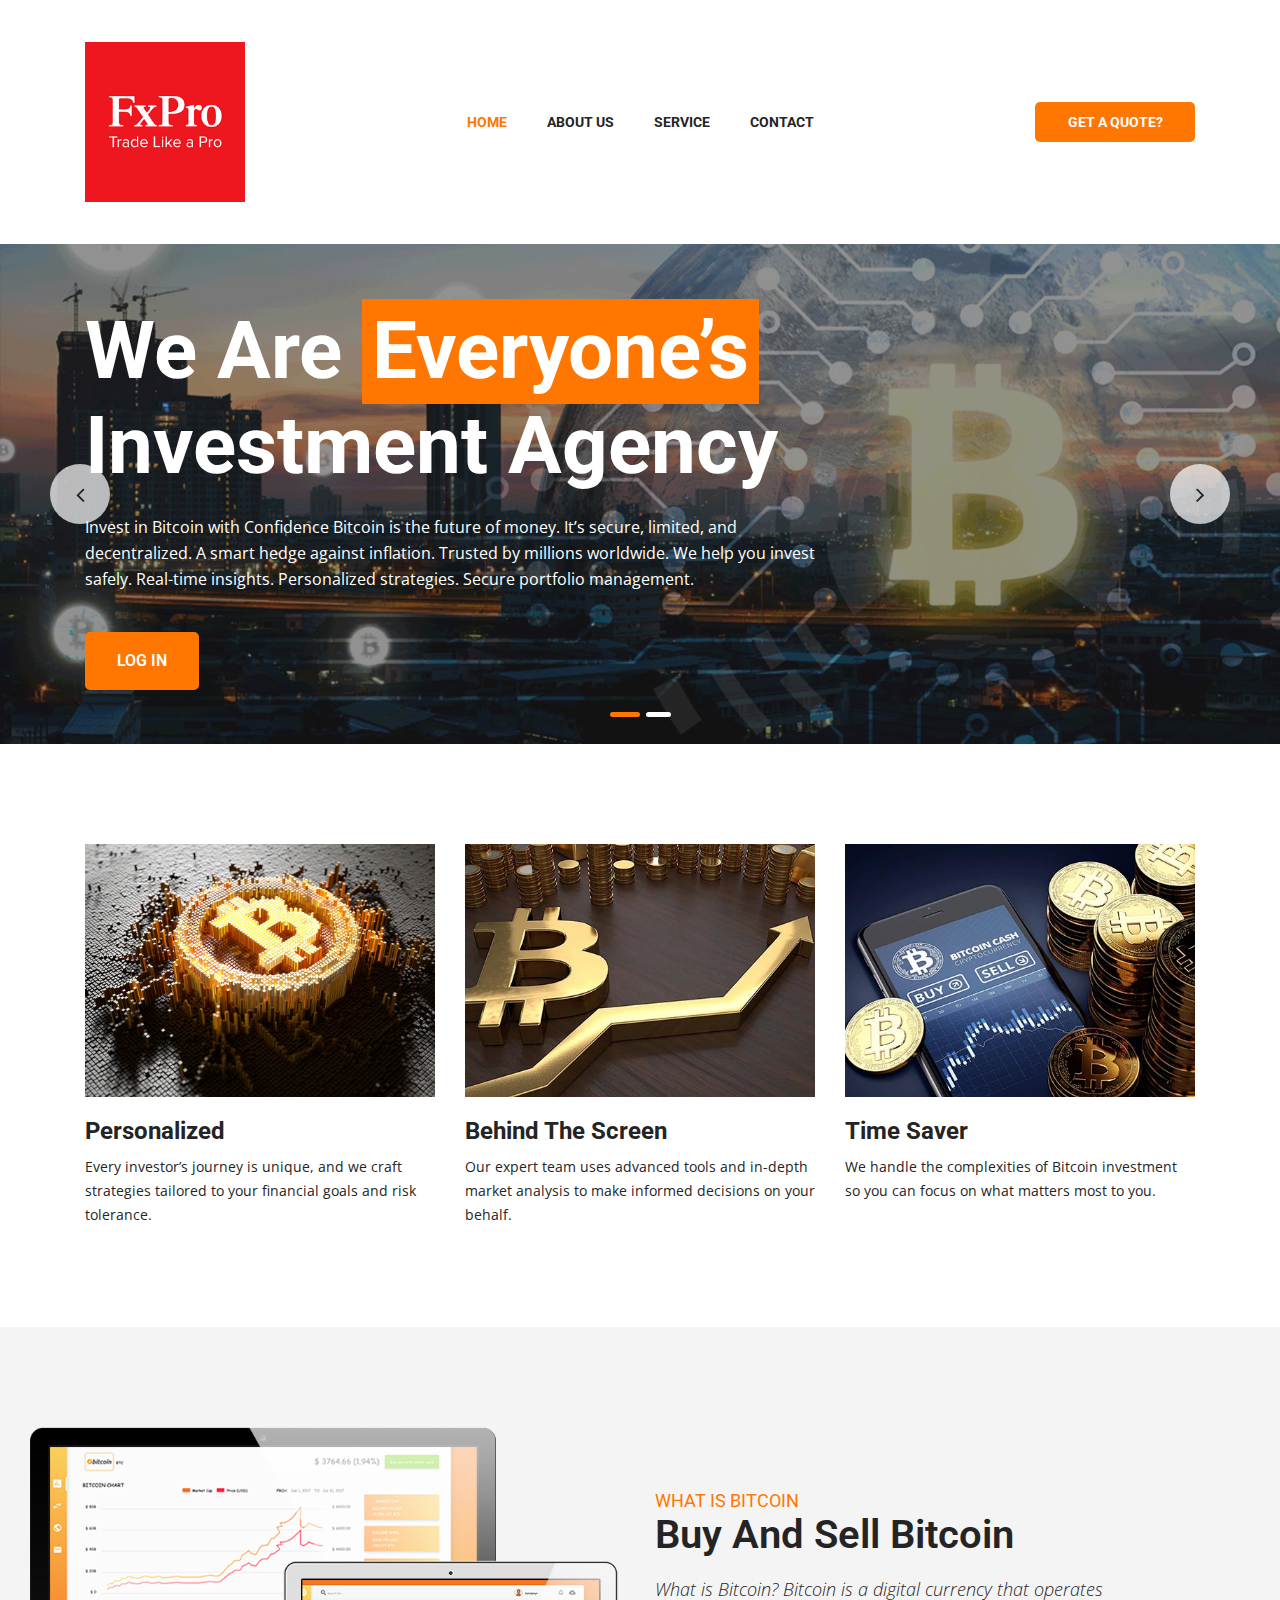
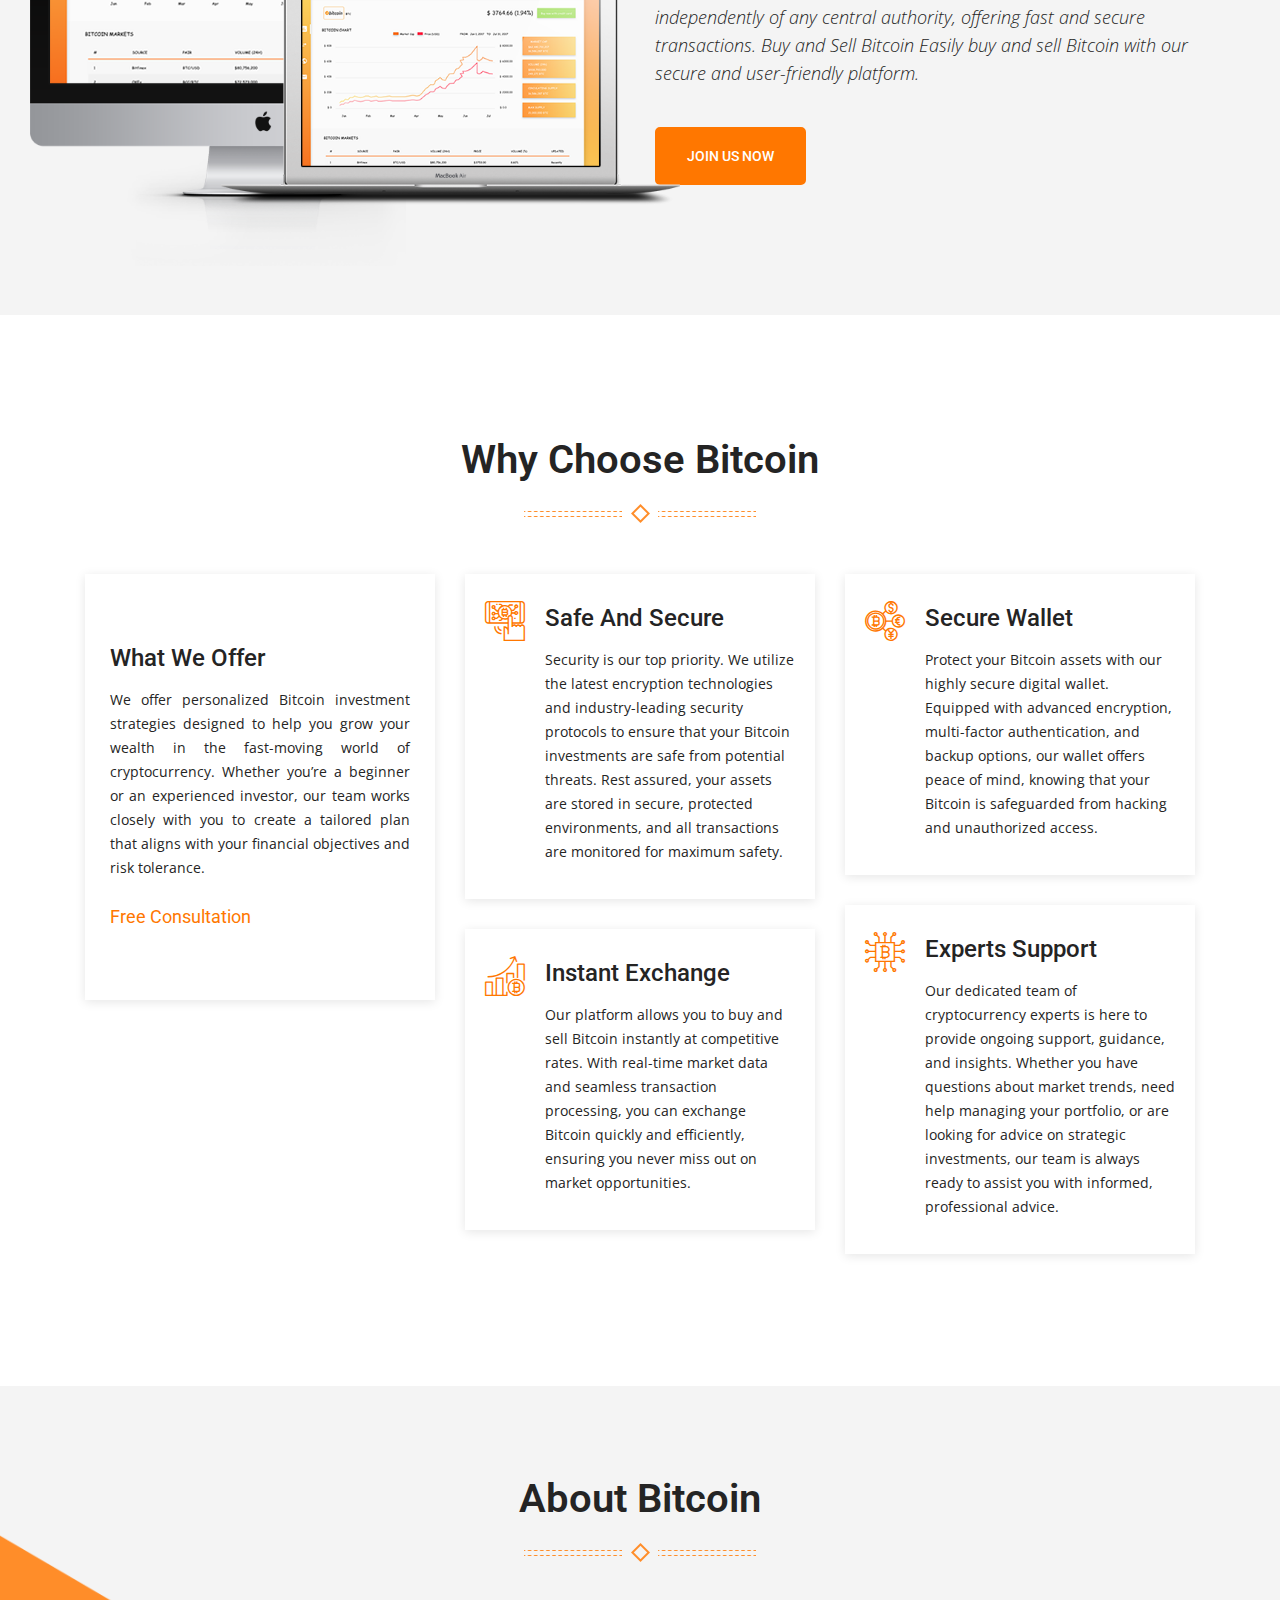
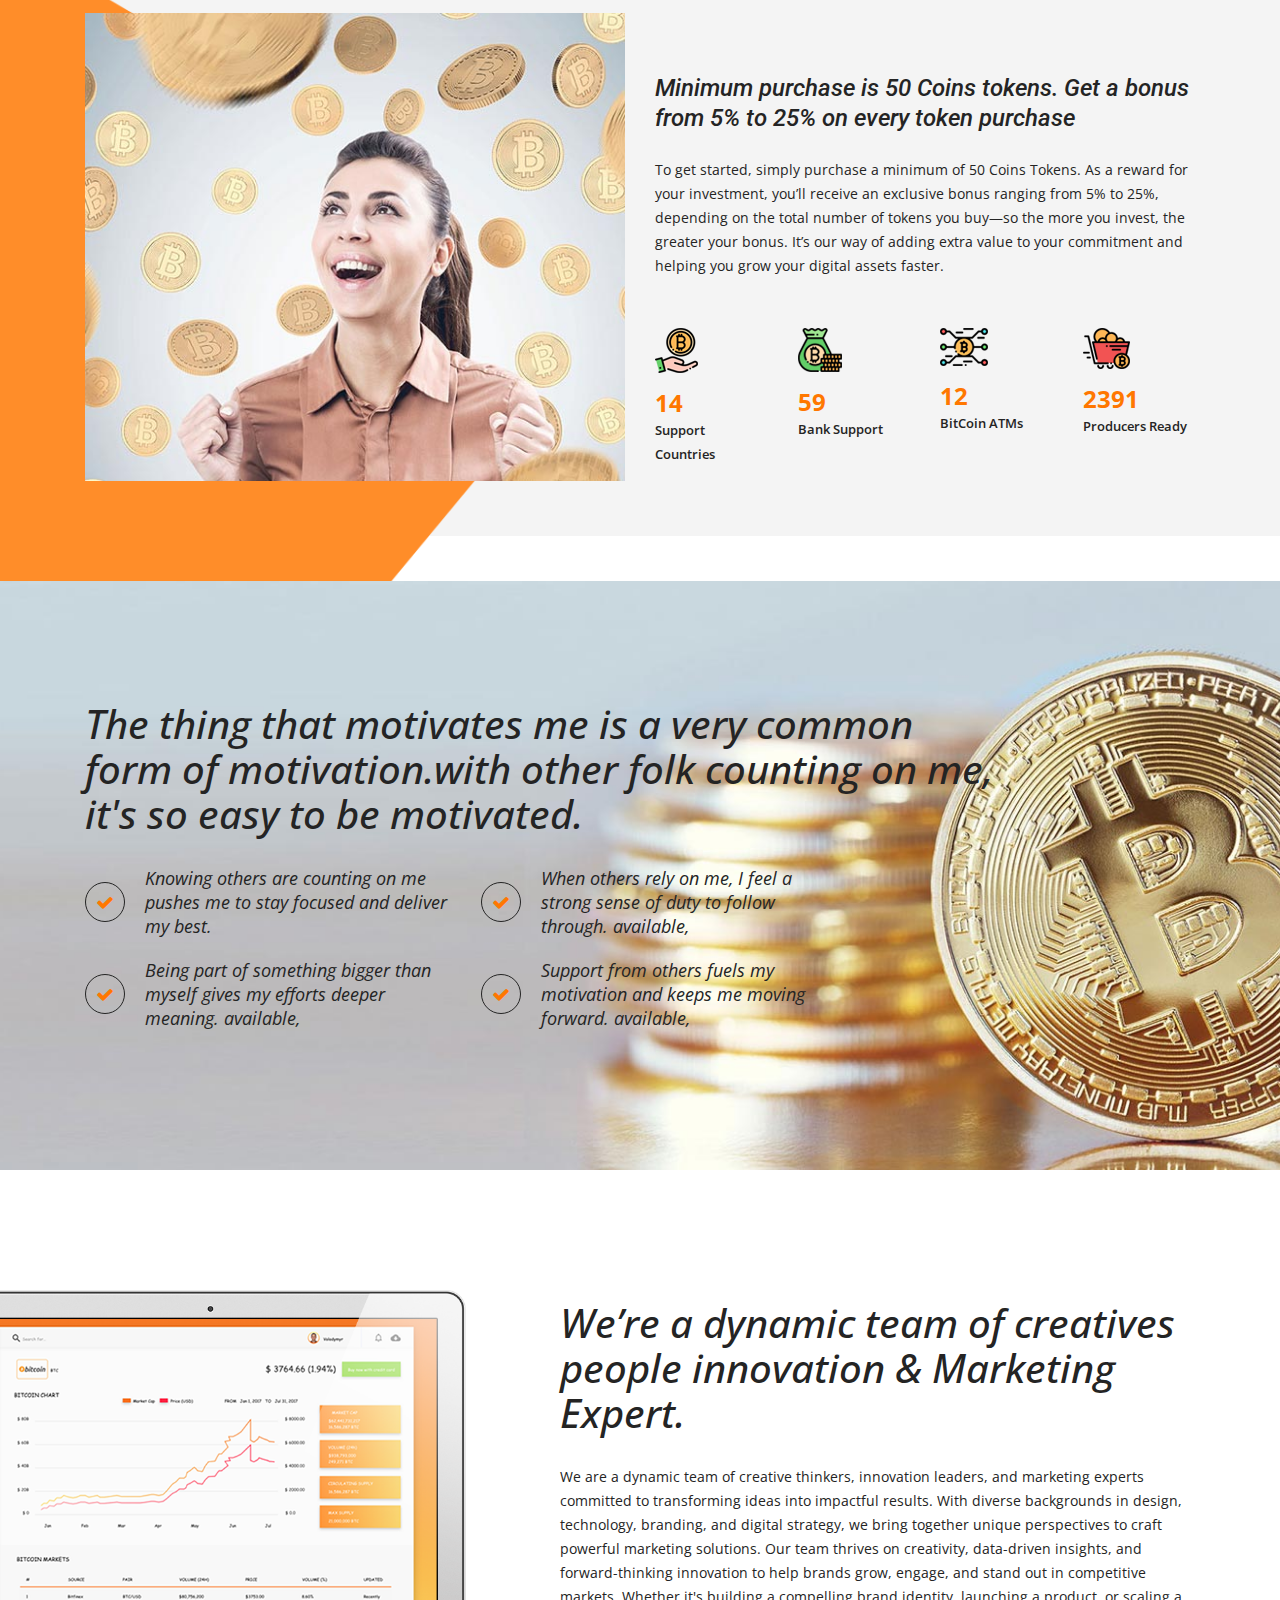
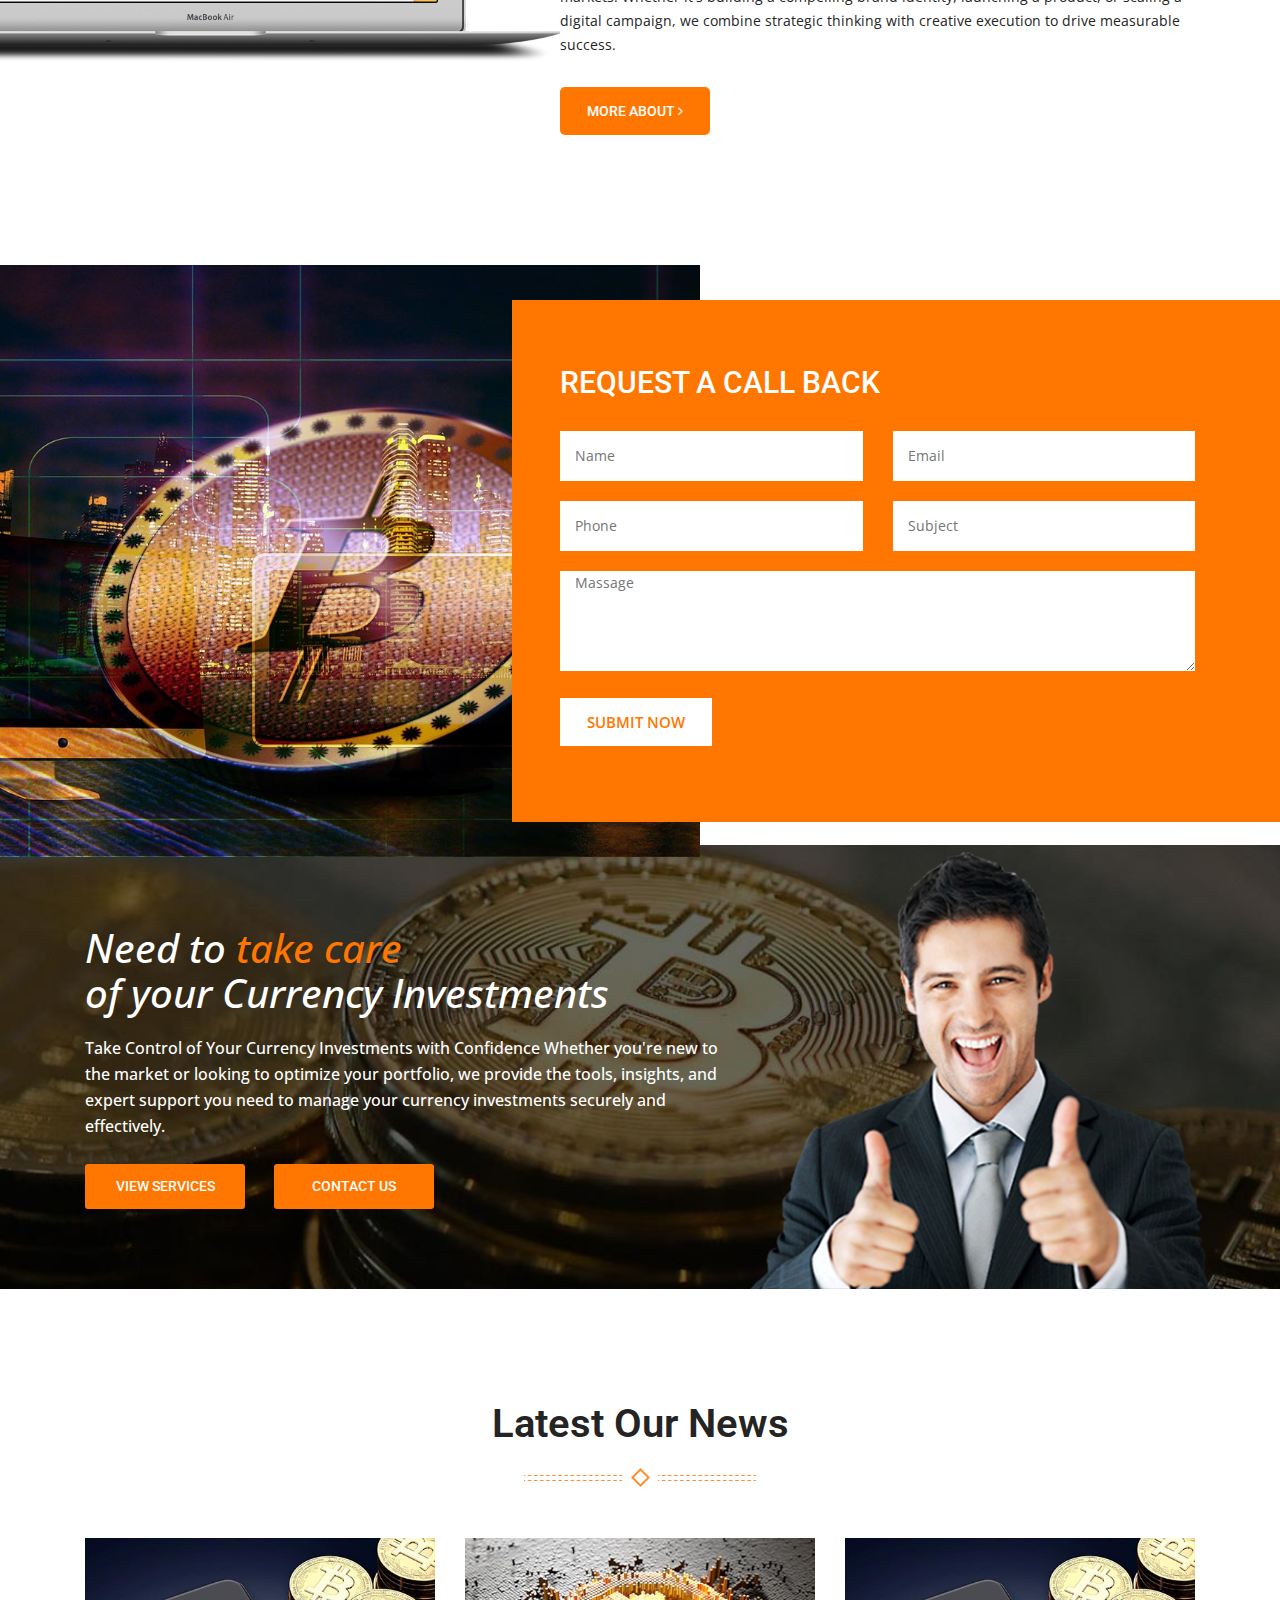
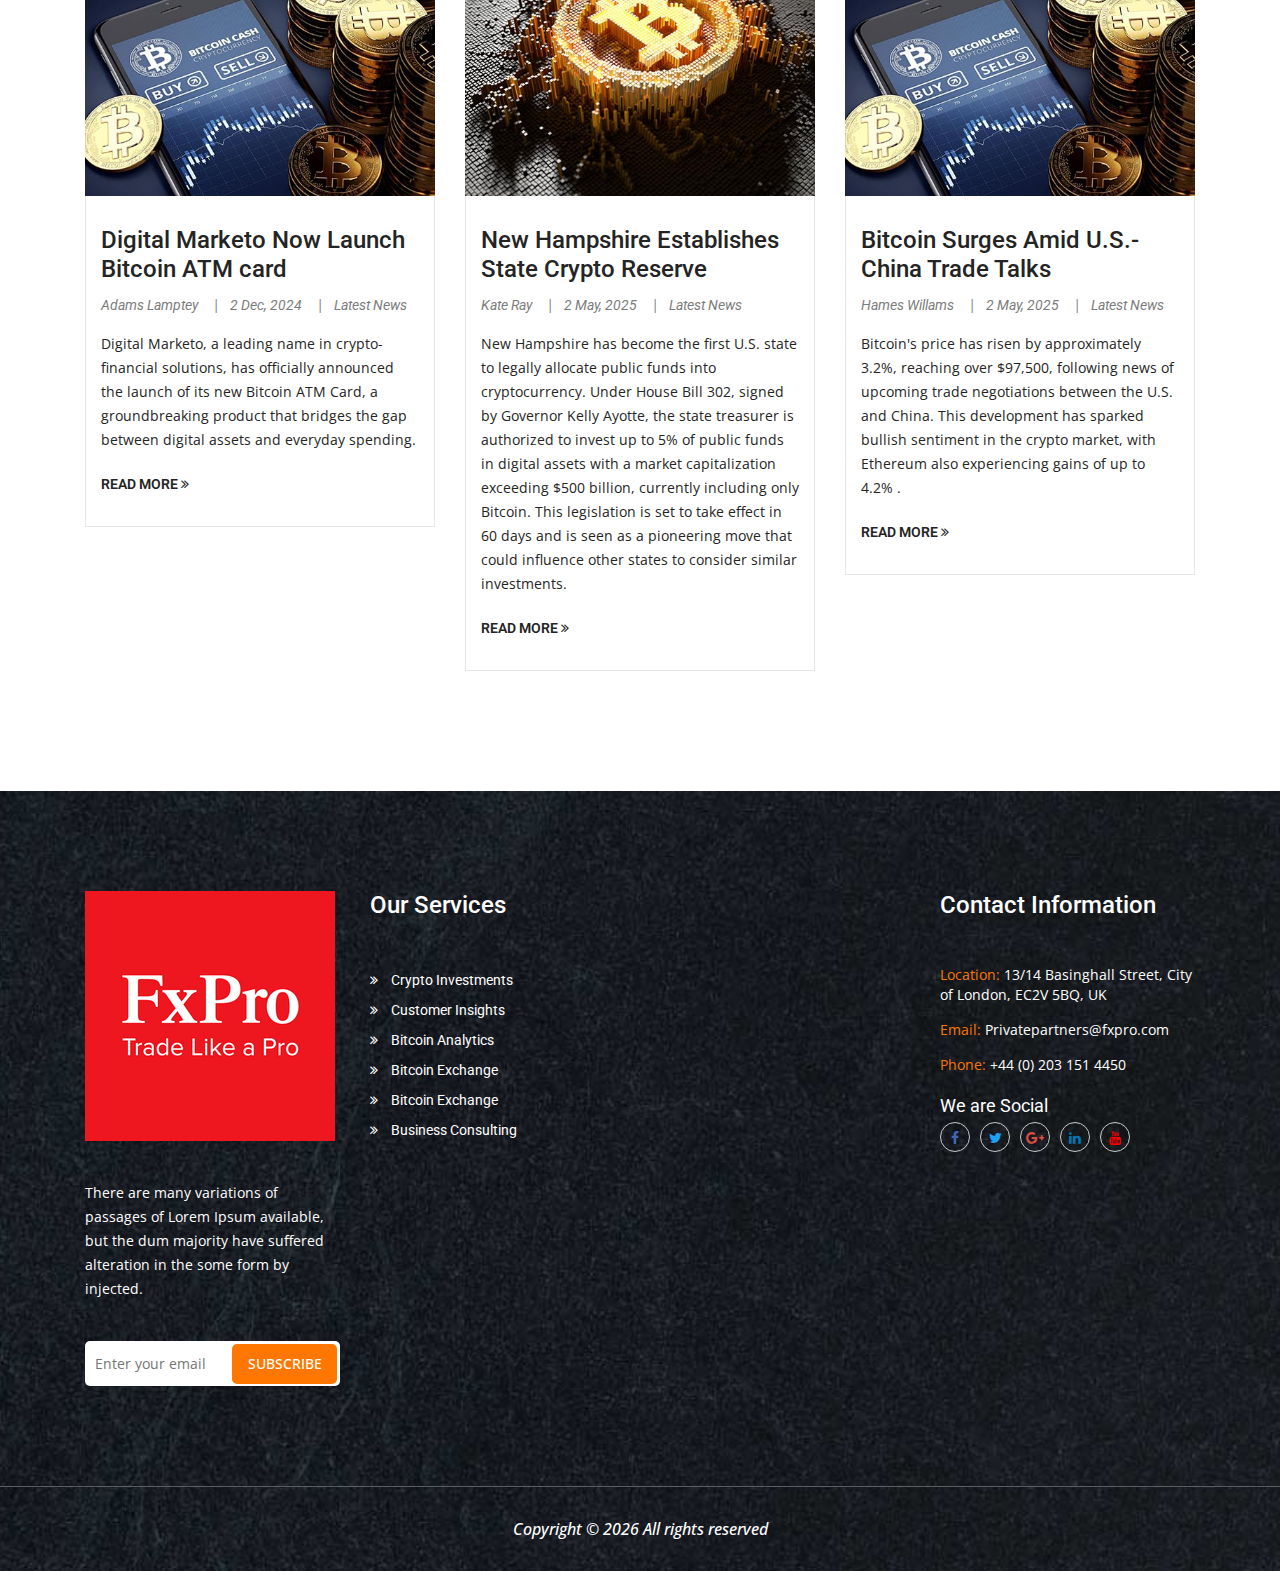
<file: index.html>
<!doctype html>
<html class="no-js" lang="">

<head>
    <meta charset="utf-8">
    <meta http-equiv="x-ua-compatible" content="ie=edge">
    <title>FxPro Global Markets Limited</title>
    <meta name="description" content="">
    <meta name="viewport" content="width=device-width, initial-scale=1">
    <link rel="shortcut icon" type="image/png" href="assets/images/favicon.png">
    <!-- Place favicon.ico in the root directory -->
    <!-- all css here -->
    <!-- bootstrap v3.3.7 css -->
    <link rel="stylesheet" href="assets/css/bootstrap.min.css">
    <!-- animate css -->
    <link rel="stylesheet" href="assets/css/animate.css">
    <!-- owl.carousel.2.0.0-beta.2.4 css -->
    <link rel="stylesheet" href="assets/css/owl.carousel.min.css">
    <!-- swiper.min.css -->
    <link rel="stylesheet" href="assets/css/swiper.min.css">
    <!-- font-awesome v4.6.3 css -->
    <link rel="stylesheet" href="assets/css/font-awesome.min.css">
    <!-- flaticon.css -->
    <link rel="stylesheet" href="assets/css/flaticon.css">
    <!-- magnific-popup.css -->
    <link rel="stylesheet" href="assets/css/magnific-popup.css">
    <!-- metisMenu.min.css -->
    <link rel="stylesheet" href="assets/css/metisMenu.min.css">
    <!-- style css -->
    <link rel="stylesheet" href="assets/css/styles.css">
    <!-- responsive css -->
    <link rel="stylesheet" href="assets/css/responsive.css">
    <!-- modernizr css -->
    <script src="assets/js/vendor/modernizr-2.8.3.min.js"></script>
</head>

<body>
    <!--[if lt IE 8]>
            <p class="browserupgrade">You are using an <strong>outdated</strong> browser. Please <a href="http://browsehappy.com/">upgrade your browser</a> to improve your experience.</p>
        <![endif]-->

    <!-- header-area start -->
    <div class="header-bottom">
        <div class="container">
            <div class="row align-items-center">
                <!-- Logo -->
                <div class="col-lg-2 col-sm-3 col-4">
                    <div class="logo">
                        <a href="index.html"><img src="assets/images/logo.png" alt="Logo"></a>
                    </div>
                </div>

                <!-- Menu -->
                <div class="col-lg-8 col-sm-6 d-none d-sm-block">
                    <ul class="mainmenu d-flex justify-content-center m-0">
                        <li class="active"><a href="index.html">Home</a></li>
                        <li><a href="index.html">About Us</a></li>
                        <li><a href="index.html">Service</a></li>
                        <li><a href="index.html">Contact</a></li>
                    </ul>
                </div>

                <!-- Get a Quote -->
                <div class="col-lg-2 col-sm-3 col-8 text-end">
                    <div class="geta_quote">
                        <a href="#">GET A QUOTE?</a>
                    </div>
                </div>
            </div>
        </div>
    </div>

    <!-- header-area end -->

    <!-- slider-area start -->
    <div class="slider-area">
        <div class="slider-active owl-carousel">
            <div class="slider-items">
                <img src="assets/images/slider/1.jpg" alt="" class="slider">
                <div class="slider-content flex-style">
                    <div class="container">
                        <div class="row">
                            <div class="col-xl-8 col-lg-10 col-12">
                                <h2>We Are <span>Everyone’s</span> Investment Agency</h2>
                                <p>Invest in Bitcoin with Confidence
                                    Bitcoin is the future of money.
                                    It’s secure, limited, and decentralized.
                                    A smart hedge against inflation.
                                    Trusted by millions worldwide.

                                    We help you invest safely.
                                    Real-time insights.
                                    Personalized strategies.
                                    Secure portfolio management.</p>
                                <ul>
                                    <li><a href="login.html">Log In</a></li>
                                </ul>
                            </div>
                        </div>
                    </div>
                </div>
            </div>
            <div class="slider-items">
                <img src="assets/images/slider/1.jpg" alt="" class="slider">
                <div class="slider-content flex-style">
                    <div class="container">
                        <div class="row">
                            <div class="offset-lg-4 col-lg-8 text-right col-12">
                                <h2>We Are <span>Everyone’s</span> Investment Agency</h2>
                                <p>Invest in Bitcoin with Confidence
                                    Bitcoin is the future of money.
                                    It’s secure, limited, and decentralized.
                                    A smart hedge against inflation.
                                    Trusted by millions worldwide.

                                    We help you invest safely.
                                    Real-time insights.
                                    Personalized strategies.
                                    Secure portfolio management.</p>
                                <ul>
                                    <li><a href="#">Read more</a></li>
                                </ul>
                            </div>
                        </div>
                    </div>
                </div>
            </div>
        </div>
    </div>
    <!-- slider-area end -->

    <!-- featured-area start -->
    <div class="featured-area">
        <div class="container">
            <div class="row">
                <div class="col-lg-4 col-sm-6 col-12">
                    <div class="featured-wrap">
                        <div class="featured-img">
                            <img src="assets/images/featured/1.jpg" alt="">
                        </div>
                        <h2><a href="#">Personalized</a></h2>
                        <p>Every investor’s journey is unique, and we craft strategies tailored to your financial goals
                            and risk tolerance.</p>
                    </div>
                </div>
                <div class="col-lg-4 col-sm-6 col-12">
                    <div class="featured-wrap">
                        <div class="featured-img">
                            <img src="assets/images/featured/2.jpg" alt="">
                        </div>
                        <h2><a href="#">Behind The Screen</a></h2>
                        <p>Our expert team uses advanced tools and in-depth market analysis to make informed decisions
                            on your behalf.</p>
                    </div>
                </div>
                <div class="col-lg-4 col-sm-6 col-12">
                    <div class="featured-wrap">
                        <div class="featured-img">
                            <img src="assets/images/featured/3.jpg" alt="">
                        </div>
                        <h2><a href="#">Time Saver</a></h2>
                        <p>We handle the complexities of Bitcoin investment so you can focus on what matters most to
                            you.</p>
                    </div>
                </div>
            </div>
        </div>
    </div>
    <!-- featured-area end -->

    <!-- about-area start -->
    <div class="featured-content-area position-relative bg-1">
        <div class="container">
            <div class="row">
                <div class="col-lg-6 offset-lg-6">
                    <div class="featured-content-wrap">
                        <h2><span>WHAT IS BITCOIN</span>Buy And Sell Bitcoin</h2>
                        <p>What is Bitcoin?
                            Bitcoin is a digital currency that operates independently of any central authority, offering
                            fast and secure transactions.

                            Buy and Sell Bitcoin
                            Easily buy and sell Bitcoin with our secure and user-friendly platform.</p>
                        <a href="#">JOIN US NOW</a>
                    </div>
                </div>
            </div>
        </div>
        <div class="featured-content-img d-none d-lg-block">
            <img src="assets/images/about.png" alt="">
        </div>
    </div>
    <!-- about-area end -->

    <!-- service-area start -->
    <div class="service-area">
        <div class="container">
            <div class="row">
                <div class="col-12">
                    <div class="section-title text-center">
                        <h2>Why Choose Bitcoin</h2>
                        <img src="assets/images/line.png" alt="">
                    </div>
                </div>
            </div>
            <div class="row">
                <div class="col-lg-4 col-md-6 col-12">
                    <div class="service-wrap">
                        <h3>What We Offer</h3>
                        <p>We offer personalized Bitcoin investment strategies designed to help you grow your wealth in
                            the fast-moving world of cryptocurrency. Whether you’re a beginner or an experienced
                            investor, our team works closely with you to create a tailored plan that aligns with your
                            financial objectives and risk tolerance.</p>

                        <a href="#">Free Consultation</a>
                    </div>
                </div>
                <div class="col-lg-4 col-md-6 col-12">
                    <div class="service-items">
                        <span class="flaticon-bitcoin-9"></span>
                        <h3>Safe And Secure</h3>
                        <p>Security is our top priority. We utilize the latest encryption technologies and
                            industry-leading security protocols to ensure that your Bitcoin investments are safe from
                            potential threats. Rest assured, your assets are stored in secure, protected environments,
                            and all transactions are monitored for maximum safety.</p>
                    </div>
                    <div class="service-items">
                        <span class="flaticon-profits"></span>
                        <h3>Instant Exchange</h3>
                        <p>Our platform allows you to buy and sell Bitcoin instantly at competitive rates. With
                            real-time market data and seamless transaction processing, you can exchange Bitcoin quickly
                            and efficiently, ensuring you never miss out on market opportunities.</p>
                    </div>
                </div>
                <div class="col-lg-4 col-12">
                    <div class="row">
                        <div class="col-lg-12 col-md-6 col-12">
                            <div class="service-items">
                                <span class="flaticon-exchange-1"></span>
                                <h3>Secure Wallet</h3>
                                <p>Protect your Bitcoin assets with our highly secure digital wallet. Equipped with
                                    advanced encryption, multi-factor authentication, and backup options, our wallet
                                    offers peace of mind, knowing that your Bitcoin is safeguarded from hacking and
                                    unauthorized access.</p>
                            </div>
                        </div>
                        <div class="col-lg-12 col-md-6 col-12">
                            <div class="service-items">
                                <span class="flaticon-bitcoin-7"></span>
                                <h3>Experts Support</h3>
                                <p>Our dedicated team of cryptocurrency experts is here to provide ongoing support,
                                    guidance, and insights. Whether you have questions about market trends, need help
                                    managing your portfolio, or are looking for advice on strategic investments, our
                                    team is always ready to assist you with informed, professional advice.</p>
                            </div>
                        </div>
                    </div>
                </div>
            </div>
        </div>
    </div>
    <!-- service-area end -->


    <!-- about-area start -->
    <div class="about-area position-relative">
        <div class="container">
            <div class="row">
                <div class="col-12">
                    <div class="section-title text-center">
                        <h2>About Bitcoin</h2>
                        <img src="assets/images/line.png" alt="">
                    </div>
                </div>
            </div>
            <div class="row">
                <div class="col-lg-6 d-none d-lg-block">
                    <div class="about-img">
                        <img src="assets/images/about/1.jpg" alt="">
                    </div>
                </div>
                <div class="col-lg-6 col-12">
                    <div class="about-content">
                        <h3>Minimum purchase is 50 Coins tokens. Get a bonus from 5% to 25% on every token purchase</h3>
                        <p>To get started, simply purchase a minimum of 50 Coins Tokens. As a reward for your
                            investment, you’ll receive an exclusive bonus ranging from 5% to 25%, depending on the total
                            number of tokens you buy—so the more you invest, the greater your bonus. It’s our way of
                            adding extra value to your commitment and helping you grow your digital assets faster.</p>
                    </div>
                    <div class="row">
                        <div class="col-sm-3 col-6">
                            <div class="about-items">
                                <img src="assets/images/about/icon/1.png" alt="">
                                <span class="counter">14</span>
                                <p>Support Countries</p>
                            </div>
                        </div>
                        <div class="col-sm-3 col-6">
                            <div class="about-items">
                                <img src="assets/images/about/icon/2.png" alt="">
                                <span class="counter">59</span>
                                <p>Bank Support</p>
                            </div>
                        </div>
                        <div class="col-sm-3 col-6">
                            <div class="about-items mb-0">
                                <img src="assets/images/about/icon/3.png" alt="">
                                <span class="counter">12</span>
                                <p>BitCoin ATMs</p>
                            </div>
                        </div>
                        <div class="col-sm-3 col-6">
                            <div class="about-items mb-0">
                                <img src="assets/images/about/icon/4.png" alt="">
                                <span class="counter">2391</span>
                                <p>Producers Ready</p>
                            </div>
                        </div>
                    </div>
                </div>
            </div>
        </div>
    </div>
    <!-- about-area end -->



    <!-- spacial-area start -->
    <div class="spacial-area">
        <div class="container">
            <div class="row">
                <div class="col-lg-10 col-12">
                    <h2>The thing that motivates me is a very common form of motivation.with other folk counting on me,
                        it's so easy to be motivated.</h2>
                    <div class="row">
                        <div class="col-md-5 col-sm-6 col-12">
                            <ul class="mb-20">
                                <li><i class="fa fa-check"></i> Knowing others are counting on me pushes me to stay
                                    focused and deliver my best.</li>
                                <li><i class="fa fa-check"></i> Being part of something bigger than myself gives my
                                    efforts deeper meaning.
                                    available, </li>
                            </ul>
                        </div>
                        <div class="col-md-5 col-sm-6 col-12">
                            <ul>
                                <li><i class="fa fa-check"></i> When others rely on me, I feel a strong sense of duty to
                                    follow through.
                                    available, </li>
                                <li><i class="fa fa-check"></i> Support from others fuels my motivation and keeps me
                                    moving forward.
                                    available, </li>
                            </ul>
                        </div>
                    </div>
                </div>
            </div>
        </div>
    </div>
    <!-- spacial-area end -->

    <!-- expart-area start -->
    <div class="expart-area">
        <div class="container">
            <div class="row">
                <div class="col-lg-7 offset-lg-5 col-12">
                    <div class="expart-wrap">
                        <h2>We’re a dynamic team of creatives people innovation & Marketing Expert.</h2>
                        <p>We are a dynamic team of creative thinkers, innovation leaders, and marketing experts
                            committed to transforming ideas into impactful results.
                            With diverse backgrounds in design, technology, branding, and digital strategy, we bring
                            together unique perspectives to craft powerful marketing solutions. Our team thrives on
                            creativity, data-driven insights, and forward-thinking innovation to help brands grow,
                            engage, and stand out in competitive markets. Whether it's building a compelling brand
                            identity, launching a product, or scaling a digital campaign, we combine strategic thinking
                            with creative execution to drive measurable success.</p>
                        <a href="#">More About <i class="fa fa-angle-right"></i></a>
                    </div>
                </div>
            </div>
        </div>
        <div class="expart-img d-none d-lg-block">
            <img src="assets/images/bg/expart.png" alt="">
        </div>
    </div>
    <!-- expart-area end -->

    <!-- contact-area start -->
    <div class="contact-area">
        <div class="container">
            <div class="row">
                <div class="col-lg-7 offset-lg-5 col-12">
                    <div class="contact-wrap  flex-style">
                        <h2>Request A Call Back</h2>
                        <form action="#">
                            <div class="row">
                                <div class="col-sm-6 col-12">
                                    <input type="text" placeholder="Name">
                                </div>
                                <div class="col-sm-6 col-12">
                                    <input type="email" placeholder="Email">
                                </div>
                                <div class="col-sm-6 col-12">
                                    <input type="text" placeholder="Phone">
                                </div>
                                <div class="col-sm-6 col-12">
                                    <input type="text" placeholder="Subject">
                                </div>
                                <div class="col-12">
                                    <textarea cols="30" rows="10" placeholder="Massage"></textarea>
                                </div>
                                <div class="col-12">
                                    <button>Submit Now</button>
                                </div>
                            </div>
                        </form>
                    </div>
                </div>
            </div>
        </div>
        <div class="contact-img d-none d-lg-block">
            <img src="assets/images/bg/2.jpg" alt="">
        </div>
    </div>
    <!-- contact-area end -->

    <!-- team-area start -->
    <!-- <div class="team-area">
        <div class="container">
            <div class="row">
                <div class="col-12">
                    <div class="section-title text-center">
                        <h2>Our Experts Team</h2>
                        <img src="assets/images/line.png" alt="">
                    </div>
                </div>
            </div>
            <div class="row">
                <div class="col-lg-3 col-sm-6 col-12">
                    <div class="team-wrap">
                        <div class="team-img">
                            <img src="assets/images/team/1.jpg" alt="">
                        </div>
                        <div class="team-content">
                            <h4>Conner Wilkinson</h4>
                            <p>UX / Web Designer</p>
                            <ul>
                                <li><a href="#"><i class="fa fa-facebook"></i></a></li>
                                <li><a href="#"><i class="fa fa-twitter"></i></a></li>
                                <li><a href="#"><i class="fa fa-google-plus"></i></a></li>
                                <li><a href="#"><i class="fa fa-linkedin"></i></a></li>
                            </ul>
                        </div>
                    </div>
                </div>
                <div class="col-lg-3 col-sm-6 col-12">
                    <div class="team-wrap">
                        <div class="team-img">
                            <img src="assets/images/team/2.jpg" alt="">
                        </div>
                        <div class="team-content">
                            <h4>Carolina Velez</h4>
                            <p>Web Developer</p>
                            <ul>
                                <li><a href="#"><i class="fa fa-facebook"></i></a></li>
                                <li><a href="#"><i class="fa fa-twitter"></i></a></li>
                                <li><a href="#"><i class="fa fa-google-plus"></i></a></li>
                                <li><a href="#"><i class="fa fa-linkedin"></i></a></li>
                            </ul>
                        </div>
                    </div>
                </div>
                <div class="col-lg-3 col-sm-6 col-12">
                    <div class="team-wrap">
                        <div class="team-img">
                            <img src="assets/images/team/3.jpg" alt="">
                        </div>
                        <div class="team-content">
                            <h4>Michael Arinze</h4>
                            <p>Marketing Developer</p>
                            <ul>
                                <li><a href="#"><i class="fa fa-facebook"></i></a></li>
                                <li><a href="#"><i class="fa fa-twitter"></i></a></li>
                                <li><a href="#"><i class="fa fa-google-plus"></i></a></li>
                                <li><a href="#"><i class="fa fa-linkedin"></i></a></li>
                            </ul>
                        </div>
                    </div>
                </div>
                <div class="col-lg-3 col-sm-6 col-12">
                    <div class="team-wrap">
                        <div class="team-img">
                            <img src="assets/images/team/4.jpg" alt="">
                        </div>
                        <div class="team-content">
                            <h4>Ashleigh Nelin</h4>
                            <p>Apps Developer</p>
                            <ul>
                                <li><a href="#"><i class="fa fa-facebook"></i></a></li>
                                <li><a href="#"><i class="fa fa-twitter"></i></a></li>
                                <li><a href="#"><i class="fa fa-google-plus"></i></a></li>
                                <li><a href="#"><i class="fa fa-linkedin"></i></a></li>
                            </ul>
                        </div>
                    </div>
                </div>
            </div>
        </div>
    </div> -->
    <!-- team-area end -->

    <!-- nvestments-area start -->
    <div class="nvestments-area position-relative">
        <div class="container">
            <div class="row">
                <div class="col-lg-7 col-12">
                    <div class="nvestments-wrap">
                        <h2>Need to<span> take care </span> <br> of your Currency Investments</h2>
                        <p>Take Control of Your Currency Investments with Confidence
                            Whether you're new to the market or looking to optimize your portfolio, we provide the
                            tools, insights, and expert support you need to manage your currency investments securely
                            and effectively.</p>
                        <ul>
                            <li><a href="#">View Services</a></li>
                            <li><a href="contact.html"> CONTACT US</a></li>
                        </ul>
                    </div>
                </div>
                <div class="col-lg-5 d-none d-lg-block">
                    <div class="nvestments-img">
                        <img src="assets/images/bg/1.png" alt="">
                    </div>
                </div>
            </div>
        </div>
    </div>
    <!-- nvestments-area end -->

    <!-- blog-area start -->
    <div class="blog-area">
        <div class="container">
            <div class="row">
                <div class="col-12">
                    <div class="section-title text-center">
                        <h2>Latest Our News</h2>
                        <img src="assets/images/line.png" alt="">
                    </div>
                </div>
            </div>
            <div class="row">
                <div class="col-lg-4  col-sm-6 col-12">
                    <div class="blog-wrap">
                        <div class="blog-img">
                            <img src="assets/images/blog/1.jpg" alt="">
                        </div>
                        <div class="blog-content">
                            <h3><a href="blog-details.html">Digital Marketo Now Launch Bitcoin ATM card</a></h3>
                            <ul>
                                <li><a href="#">Adams Lamptey</a></li>
                                <li><a href="#">2 Dec, 2024</a></li>
                                <li><a href="#">Latest News</a></li>
                            </ul>
                            <p>Digital Marketo, a leading name in crypto-financial solutions, has officially announced
                                the launch of its new Bitcoin ATM Card, a groundbreaking product that bridges the gap
                                between digital assets and everyday spending.
                            </p>
                            <a href="blog-details.html" class="readmore">Read More <i
                                    class="fa fa-angle-double-right"></i></a>
                        </div>
                    </div>
                </div>
                <div class="col-lg-4 col-sm-6 col-12">
                    <div class="blog-wrap">
                        <div class="blog-img">
                            <img src="assets/images/blog/2.jpg" alt="">
                        </div>
                        <div class="blog-content">
                            <h3><a href="blog-details.html">New Hampshire Establishes State Crypto Reserve</a></h3>
                            <ul>
                                <li><a href="#">Kate Ray</a></li>
                                <li><a href="#">2 May, 2025</a></li>
                                <li><a href="#">Latest News</a></li>
                            </ul>
                            <p>New Hampshire has become the first U.S. state to legally allocate public funds into
                                cryptocurrency. Under House Bill 302, signed by Governor Kelly Ayotte, the state
                                treasurer is authorized to invest up to 5% of public funds in digital assets with a
                                market capitalization exceeding $500 billion, currently including only Bitcoin. This
                                legislation is set to take effect in 60 days and is seen as a pioneering move that could
                                influence other states to consider similar investments.</p>
                            <a href="blog-details.html" class="readmore">Read More <i
                                    class="fa fa-angle-double-right"></i></a>
                        </div>
                    </div>
                </div>
                <div class="col-lg-4 col-sm-6 col-12">
                    <div class="blog-wrap">
                        <div class="blog-img">
                            <img src="assets/images/blog/1.jpg" alt="">
                        </div>
                        <div class="blog-content">
                            <h3><a href="blog-details.html"> Bitcoin Surges Amid U.S.-China Trade Talks
                            </a></h3>
                            <ul>
                                <li><a href="#">Hames Willams</a></li>
                                <li><a href="#">2 May, 2025</a></li>
                                <li><a href="#">Latest News</a></li>
                            </ul>
                            <p>Bitcoin's price has risen by approximately 3.2%, reaching over $97,500, following news of upcoming trade negotiations between the U.S. and China. This development has sparked bullish sentiment in the crypto market, with Ethereum also experiencing gains of up to 4.2% .</p>
                            <a href="blog-details.html" class="readmore">Read More <i
                                    class="fa fa-angle-double-right"></i></a>
                        </div>
                    </div>
                </div>
            </div>
        </div>
    </div>
    <!-- blog-area end -->

    <!-- footer-area start -->
    <footer class="footer-area">
        <div class="footer-top">
            <div class="container">
                <div class="row">
                    <div class="col-lg-3  col-sm-6 col-12">
                        <div class="footer-widget footer-logo">
                            <img src="assets/images/logo.png" alt="">
                            <p>There are many variations of passages of Lorem Ipsum available, but the dum majority have
                                suffered alteration in the some form by injected.</p>
                            <form action="#">
                                <input type="text" placeholder="Enter your email">
                                <button>subscribe</button>
                            </form>
                        </div>
                    </div>
                    <div class="col-lg-3 col-sm-6 col-12">
                        <div class="footer-widget footer-menu">
                            <h3>Our Services</h3>
                            <ul>
                                <li><a href="#"><i class="fa fa-angle-double-right"></i> Crypto Investments</a></li>
                                <li><a href="#"><i class="fa fa-angle-double-right"></i> Customer Insights</a></li>
                                <li><a href="#"><i class="fa fa-angle-double-right"></i> Bitcoin Analytics</a></li>
                                <li><a href="#"><i class="fa fa-angle-double-right"></i> Bitcoin Exchange</a></li>
                                <li><a href="#"><i class="fa fa-angle-double-right"></i> Bitcoin Exchange</a></li>
                                <li><a href="#"><i class="fa fa-angle-double-right"></i> Business Consulting</a></li>
                            </ul>
                        </div>
                    </div>
                    <div class="col-lg-3 col-sm-6 col-12">
                        <!-- <div class="footer-widget footer-twitter">
                            <h3>Twitter Feeds</h3>
                            <ul>
                                <li><a href="#"><i class="fa fa-twitter"></i> https://twitter.com /envatO/
                                        status/944202192013144064 https://twitter.com/envato/status/
                                        944202192013144064</a> </li>
                                <li class="mb-0"><a href="#"><i class="fa fa-twitter"></i> https://twitter.com /envatO/
                                        status/944202192013144064 https://twitter.com/envato/status/
                                        944202192013144064</a> </li>
                            </ul>
                        </div> -->
                    </div>
                    <div class="col-lg-3 col-sm-6 col-12">
                        <div class="footer-widget footer-contact">
                            <h3>Contact Information</h3>
                            <ul class="footer-contact-info">
                                <li><span>Location: </span> 13/14 Basinghall Street, City of London, EC2V 5BQ, UK</li>
                                <li><span>Email: </span> Privatepartners@fxpro.com
                                </li>
                                <li><span>Phone: </span> +44 (0) 203 151 4450 </li>
                            </ul>
                            <h5>We are Social</h5>
                            <ul class="social-icon d-flex">
                                <li class="facebook"><a href="#"><i class="fa fa-facebook"></i></a></li>
                                <li class="twitter"><a href="#"><i class="fa fa-twitter"></i></a></li>
                                <li class="google-plus"><a href="#"><i class="fa fa-google-plus"></i></a></li>
                                <li class="linkedin"><a href="#"><i class="fa fa-linkedin"></i></a></li>
                                <li class="youtube"><a href="#"><i class="fa fa-youtube"></i></a></li>
                            </ul>
                        </div>
                    </div>
                </div>
            </div>
        </div>
        <div class="footer-bottom">
            <div class="container">
                <div class="row">
                    <div class="col-12 copyright">
                        <p><!-- Link back to Colorlib can't be removed. Template is licensed under CC BY 3.0. -->
                            Copyright &copy;
                            <script>document.write(new Date().getFullYear());</script> All rights reserved</a>
                            <!-- Link back to Colorlib can't be removed. Template is licensed under CC BY 3.0. -->
                        </p>
                    </div>
                </div>
            </div>
        </div>
    </footer>
    <!-- footer-area end -->

    <!-- jquery latest version -->
    <script src="assets/js/vendor/jquery-2.2.4.min.js "></script>
    <!-- popper.min.js -->
    <script src="assets/js/vendor/popper.min.js "></script>
    <!-- bootstrap js -->
    <script src="assets/js/bootstrap.min.js "></script>
    <!-- owl.carousel.2.0.0-beta.2.4 css -->
    <script src="assets/js/owl.carousel.min.js "></script>
    <!-- swiper.min.js -->
    <script src="assets/js/swiper.min.js "></script>
    <!-- mailchimp.js -->
    <script src="assets/js/mailchimp.js"></script>
    <!-- plugins js -->
    <script src="assets/js/jquery.canvasjs.min.js"></script>
    <!-- metisMenu.min.js -->
    <script src="assets/js/metisMenu.min.js"></script>
    <!-- plugins js -->
    <script src="assets/js/plugins.js "></script>
    <script>
        // chart
        window.onload = function () {
            var limit = 10000;    //increase number of dataPoints by increasing the limit
            var y = 100;
            var data = [];
            var dataSeries = { type: "line" };
            var dataPoints = [];
            for (var i = 0; i < limit; i += 1) {
                y += Math.round(Math.random() * 10 - 5);
                dataPoints.push({
                    x: i,
                    y: y
                });
            }
            dataSeries.dataPoints = dataPoints;
            data.push(dataSeries);

            //Better to construct options first and then pass it as a parameter
            var options = {
                zoomEnabled: true,
                animationEnabled: true,
                axisY: {
                    includeZero: false
                },
                data: data  // random data
            };

            $("#chartContainer").CanvasJSChart(options);
        }
    </script>
    <!-- main js -->
    <script src="assets/js/scripts.js "></script>
</body>

</html>
</file>
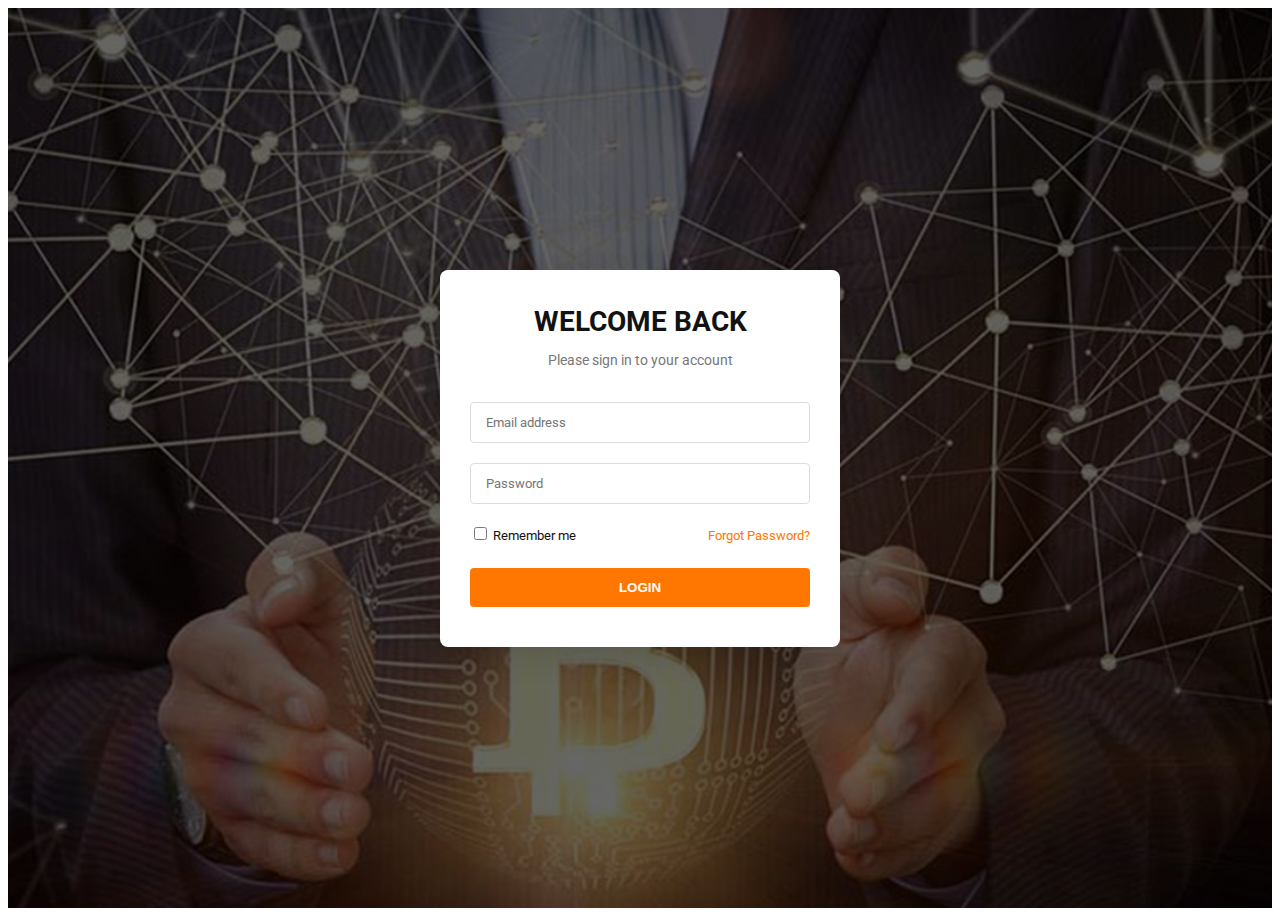
<file: login.html>
<!DOCTYPE html>
<html lang="en">
<head>
  <meta charset="UTF-8" />
  <meta name="viewport" content="width=device-width, initial-scale=1.0"/>
  <title>Login</title>
  <link href="https://fonts.googleapis.com/css?family=Open+Sans:300,300i,400,400i,600,700,700i|Roboto:300,300i,400,400i,500,700,900" rel="stylesheet">
  <link rel="stylesheet" href="style.css" />
  <link rel="shortcut icon" type="image/png" href="assets/images/favicon.png">

</head>
<body>

  <div class="login-wrapper">
    <div class="login-box">
      <h2 class="login-title">Welcome Back</h2>
      <p class="login-subtitle">Please sign in to your account</p>
      <form class="login-form" id="loginForm">
        <input type="email" id="email" placeholder="Email address" required />
        <input type="password" id="password" placeholder="Password" required />
        <div class="login-options">
          <label><input type="checkbox" /> Remember me</label>
          <a href="forgetpass.html" class="forgot-link">Forgot Password?</a>
        </div>
        <button type="submit" class="login-btn">Login</button>
        <p id="errorMsg" style="color: red; display: none;">Invalid email or password</p>
      </form>
    </div>
  </div>

  <script>
    const allowedEmail = "admin";
    const allowedPassword = "admin";

    document.getElementById("loginForm").addEventListener("submit", function(e) {
      e.preventDefault();

      const email = document.getElementById("email").value;
      const password = document.getElementById("password").value;

      if (email === allowedEmail && password === allowedPassword) {
        window.location.href = "dashboard.html"; // Redirect to your main page after successful login
      } else {
        document.getElementById("errorMsg").style.display = "block"; // Show error message
      }
    });
  </script>

</body>
</html>
</file>
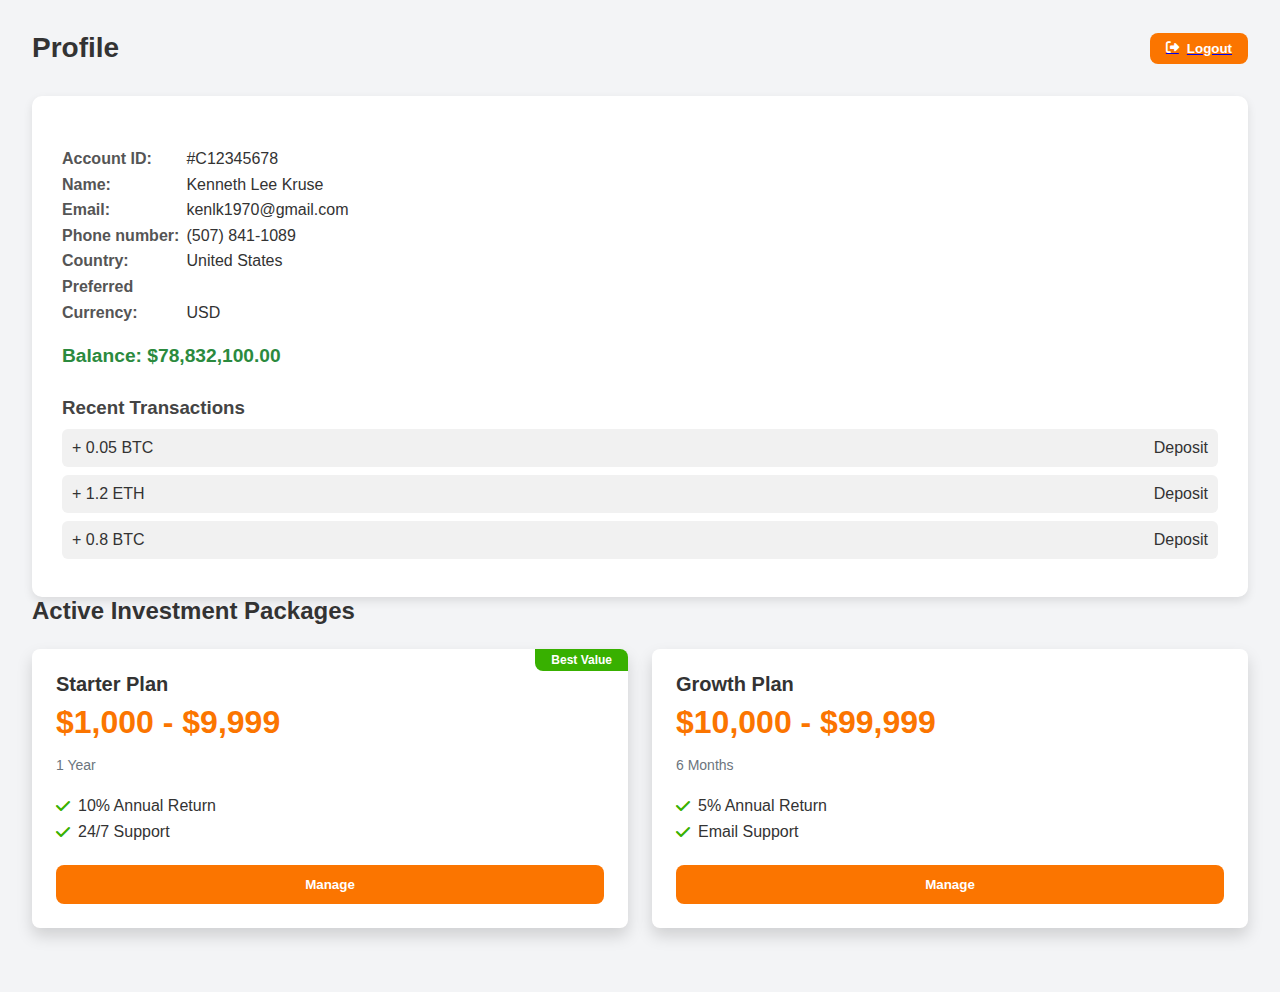
<file: profile.html>
<!DOCTYPE html>
<html lang="en">
<head>
  <meta charset="UTF-8" />
  <meta name="viewport" content="width=device-width, initial-scale=1.0"/>
  <title>Profile</title>
  <link rel="stylesheet" href="new.css" />
  <link rel="stylesheet" href="https://cdnjs.cloudflare.com/ajax/libs/font-awesome/6.5.0/css/all.min.css" />
    <link rel="shortcut icon" type="image/png" href="assets/images/favicon.png">

</head>
<body>
  
<style>
     .profile-container {
      /* max-width: 600px; */
      margin: auto;
      background: white;
      border-radius: 10px;
      box-shadow: 0 4px 10px rgba(0,0,0,0.1);
      padding: 30px;
    }

    .profile-header {
      display: flex;
      align-items: center;
      gap: 20px;
    }

    .profile-header img {
      width: 80px;
      height: 80px;
      border-radius: 50%;
      object-fit: cover;
    }

    .profile-header h2 {
      margin: 0;
    }

    .info {
      margin: 20px 0;
      line-height: 1.6;
    }

    .info strong {
      display: inline-block;
      width: 120px;
      color: #555;
    }

    .balance {
      margin: 20px 0;
      font-size: 1.2em;
      font-weight: bold;
      color: #2b8a3e;
    }

    .transactions {
      margin-top: 30px;
    }

    .transactions h3 {
      margin-bottom: 10px;
      color: #444;
    }

    .transactions ul {
      list-style: none;
      padding: 0;
    }

    .transactions li {
      background: #f1f1f1;
      margin-bottom: 8px;
      padding: 10px;
      border-radius: 6px;
      display: flex;
      justify-content: space-between;
    }
</style>
  <!-- Main Content -->
  <div class="container">
    <div class="main-content">
      <!-- Header -->
      <div class="header">
        <div class="page-title">
          <h1>Profile</h1>
        </div>
        <div class="actions">
          <!-- <button class="action-btn"><i class="fa fa-pencil-alt"></i> Edit Profile</button> -->
          <a href="index.html">
          <button class="action-btn"><i class="fa fa-sign-out-alt"></i>

                Logout</button>
            </a>
        </div>
      </div>

      <!-- Profile Info Section -->
      <div class="profile-container">
      
        <div class="info">
          <p><strong>Account ID:</strong> #C12345678</p>
          <p><strong>Name:</strong> Kenneth Lee Kruse</p>
          <p><strong>Email:</strong> kenlk1970@gmail.com</p>
          <p><strong>Phone number:</strong> (507) 841-1089</p>
          <p><strong>Country:</strong> United States</p>
          <p><strong>Preferred Currency:</strong> USD</p>
        </div>
    
        <div class="balance">Balance: $78,832,100.00</div>
    
        <div class="transactions">
          <h3>Recent Transactions</h3>
          <ul>
            <li><span>+ 0.05 BTC</span><span>Deposit</span></li>
            <li><span>+ 1.2 ETH</span><span>Deposit</span></li>
            <li><span>+ 0.8 BTC</span><span>Deposit</span></li>
          </ul>
        </div>
      </div>      

      <!-- Investment Packages -->
      <div class="section-title">Active Investment Packages</div>
      <div class="packages-container">
        <div class="package-card">
          <div class="package-label">Best Value</div>
          <div class="package-name">Starter Plan</div>
          <div class="package-price">$1,000 - $9,999</div>
          <div class="package-duration">1 Year</div>
          <div class="package-features">
            <div class="feature-item"><i class="fa fa-check"></i> 10% Annual Return</div>
            <div class="feature-item"><i class="fa fa-check"></i> 24/7 Support</div>
          </div>
          <button class="package-button">Manage</button>
        </div>

        <div class="package-card">
          <div class="package-name">Growth Plan</div>
          <div class="package-price">$10,000 - $99,999</div>
          <div class="package-duration">6 Months</div>
          <div class="package-features">
            <div class="feature-item"><i class="fa fa-check"></i> 5% Annual Return</div>
            <div class="feature-item"><i class="fa fa-check"></i> Email Support</div>
          </div>
          <button class="package-button">Manage</button>
        </div>
      </div>
    </div>
  </div>
</body>
</html>
</file>
<file: assets/css/flaticon.css>
/*
  	Flaticon icon font: Flaticon
  	Creation date: 23/10/2017 08:34
  	*/

@font-face {
  font-family: "Flaticon";
  src: url("../fonts/Flaticon.eot");
  src: url("../fonts/Flaticon.eot?#iefix") format("embedded-opentype"),
       url("../fonts/Flaticon.woff") format("woff"),
       url("../fonts/Flaticon.ttf") format("truetype"),
       url("../fonts/Flaticon.svg#Flaticon") format("svg");
  font-weight: normal;
  font-style: normal;
}

@media screen and (-webkit-min-device-pixel-ratio:0) {
  @font-face {
    font-family: "Flaticon";
    src: url("./Flaticon.svg#Flaticon") format("svg");
  }
}

[class^="flaticon-"]:before, [class*=" flaticon-"]:before,
[class^="flaticon-"]:after, [class*=" flaticon-"]:after {
	font-family: Flaticon;
	font-size: 20px;
	font-style: normal;
	margin-left: 0px;
}

.flaticon-bitcoin-9:before { content: "\f100"; }
.flaticon-profits:before { content: "\f101"; }
.flaticon-bitcoin-8:before { content: "\f102"; }
.flaticon-safebox:before { content: "\f103"; }
.flaticon-exchange-1:before { content: "\f104"; }
.flaticon-exchange:before { content: "\f105"; }
.flaticon-bitcoin-7:before { content: "\f106"; }
.flaticon-bitcoin-6:before { content: "\f107"; }
.flaticon-bitcoin-4:before { content: "\f108"; }
.flaticon-bitcoin-3:before { content: "\f109"; }
.flaticon-bitcoin-2:before { content: "\f10a"; }
.flaticon-bitcoin-1:before { content: "\f10b"; }
.flaticon-bitcoin:before { content: "\f10c"; }
.flaticon-consulting:before { content: "\f10d"; }
.flaticon-blockchain:before { content: "\f10e"; }
</file>
<file: assets/css/styles.css>
/*-----------------------------------------------------------------------------------

    Template Name:
    Template URI:
    Description: This is html5 template
    Author: Kaji Hasibur Rahman
    Author URI:
    Version: 1.0
-----------------------------------------------------------------------------------
    CSS INDEX
    ===================

    1. Theme Default CSS (body, link color, section etc)433


-----------------------------------------------------------------------------------*/


/*========================================================================================================
                                        defolt-css here
 ========================================================================================================*/

@import url('https://fonts.googleapis.com/css?family=Open+Sans:300,300i,400,400i,600,700,700i|Roboto:300,300i,400,400i,500,700,900');
* {
    margin: 0;
    padding: 0;
}

body { 
    font-family: 'Open Sans', sans-serif;
    line-height: 24px;
    color: #242424;
    font-size: 14px;
    font-weight: 400;
}

.floatleft {
    float: left;
}

.floatright {
    float: right;
}

img {
    max-width: 100%;
    height: auto
}

.fix {
    overflow: hidden
}

p {
    margin: 0px;
    font-weight: 400;
}

h1,
h2,
h3,
h4,
h5,
h6 {
    margin-bottom: 10px;
    margin-top: 0px;
    color: #242424;
    font-family: 'Roboto', sans-serif;
}

input:focus,
select:focus {
    outline: none;
}

input,
button {
    transition: all .3s;
    -webkit-transition: all .3s;
    -moz-transition: all .3s;
}

button {
    cursor: pointer;
}

a {
    -webkit-transition: all 0.3s ease 0s;
    transition: all 0.3s ease 0s;
    -webkit-transition: all .3s;
    -moz-transition: all .3s;
    text-decoration: none;
    font-family: 'Roboto', sans-serif;
    color: #242424;
}

a:hover {
    color: #ff7700;
}

a:active,
a:hover,
a:focus {
    outline: none;
    text-decoration: none;
}

button:focus {
    outline: none;
}

ul {
    list-style: outside none none;
    margin: 0;
    padding: 0;
}

:before,
:after {
    transition: all .3s;
    -webkit-transition: all .3s;
    -moz-transition: all .3s;
}

div {
    transition: all .3s;
    -webkit-transition: all .3s;
    -moz-transition: all .3s;
}

.black-opacity {
    position: relative;
    z-index: 9;
}

.black-opacity:before {
    position: absolute;
    left: 0;
    top: 0;
    width: 100%;
    height: 100%;
    background: #242424;
    content: "";
    opacity: .65;
    -ms-filter: "progid:DXImageTransform.Microsoft.Alpha(Opacity=70)";
}

.pt-120 {
    padding-top: 120px;
}

.pb-120 {
    padding-bottom: 120px;
}

.ptb-120 {
    padding: 120px 0;
}

.mb-30 {
    margin-bottom: 30px;
}

.mb-20 {
    margin-bottom: 20px;
}

.bg-1 {
    background: #f4f4f4;
}
.bg-2{
    background: #ff7700;
}

.bg-fff {
    background: #fff;
}

a#scrollUp {
    position: fixed;
    right: 10px;
    bottom: 20px;
    height: 45px;
    width: 45px;
    background: #222;
    text-align: center;
    line-height: 45px;
    color: #fff;
    font-size: 12px;
    border-radius: 5px;
}

a#scrollUp:hover {
    background: #ff7700;
}

.flex-style {
    display: flex;
    justify-content: center;
    flex-direction: column;
}




/*--------header-area start--------*/
.header-top{
    border-bottom: 1px solid #eaeaea;
}
.logo{
    padding: 42px 0px;
}   
.contact-info li{
    padding: 0px 25px;
    position: relative;
    line-height: 20px;
    margin: 40px 0px;
}
.contact-info li:first-child{
    padding-left: 0;
}
.contact-info li:before{
    position: absolute;
    left: 0;
    top: 0;
    width: 2px;
    content: "";
    background: #ff7700;
    height: 100%;
}
.contact-info li span{
    display: block;
}
.contact-info li span i{
    margin-right: 5px;
}
.contact-info li:first-child:before{
    display: none;
}
.social-icon{
    padding: 45px 0px;
}
.social-icon li{
    margin-left: 10px;
}
.social-icon li a{
    height: 30px;
    width: 30px;
    display: block;
    border-radius: 50%;
    text-align: center;
    line-height: 30px;
    border:1px solid #cacaca;
}

.social-icon li.facebook a{
    color: #4267b2;
}
.social-icon li.facebook a:hover{
    background: #4267b2;
}
.social-icon li.twitter a{
    color: #1da1f2;
}
.social-icon li.twitter a:hover{
    background: #1da1f2;
}
.social-icon li.google-plus a{
    color: #dd4e42;
}
.social-icon li.google-plus a:hover{
    background: #dd4e42;
}
.social-icon li.linkedin a{
    color: #0077b5;
}
.social-icon li.linkedin a:hover{
    background: #0077b5;
}
.social-icon li.youtube a{
    color: #ff0000;
}
.social-icon li.youtube a:hover{
    background: #ff0000;
}
.social-icon li a:hover{
    color: #fff;
    border:1px solid #fff;
}
.mainmenu li{
    padding: 0px 20px;
    position: relative;
}
.mainmenu li a{
    display: block;
    padding: 30px 0px;
    font-weight: 700;
    text-transform: uppercase;
    position: relative;
}
.mainmenu li:hover > a,
.mainmenu li.active > a{
    color: #ff7700;
}
.mainmenu li > a:before{
    position: absolute;
    left: 0;
    top: 0;
    width: 0;
    height: 2px;
    background: #ff7700;
    content: "";
}
.mainmenu li:hover > a:before{
    width: 100%;
}
.mainmenu li > ul{
    position: absolute;
    left: 20px;
    top: 120%;
    width: 150px;
    background: #fff;
    z-index: 99;
    padding: 10px;
    box-shadow: 0px 2px 5px rgba(0,0,0,0.1);
    visibility: hidden;
    opacity: 0;
    transition: all .3s ease 0s;
    -webkit-transition: all .3s ease 0s;
    -moz-transition: all .3s ease 0s;
}
.mainmenu li:hover > ul{
    visibility: visible;
    opacity: 1;
    top: 100%;
}
.mainmenu li > ul li{
    padding: 0px;
}
.mainmenu li > ul li a{
    padding: 3px 0px;
    text-transform: capitalize;
    font-weight: 500;
}
.mainmenu li > ul li:hover a{
    padding-left: 5px;
}
.mainmenu li > ul li a:before{
    display: none;
}
.geta_quote{
    padding: 22px 0px;
}
.geta_quote a{
    display: block;
    color: #fff;
    font-weight: 700;
    background: #ff7700;
    height: 40px;
    border-radius: 5px;
    text-align: center;
    line-height: 40px;
}
/*--------header-area end--------*/

/*--------slider-area start--------*/
.slider-items{
    position: relative;
    z-index: 9;
}
.slider-items:before{
    position: absolute;
    left: 0;
    top: 0;
    width: 100%;
    height: 100%;
    background: #242424;
    content: "";
    opacity: .5;
}
.slider-items img{
    visibility: hidden;
}
.slider-content{
    position: absolute;
    left: 0;
    top: 0;
    width: 100%;
    height: 100%;
    z-index: 99;
}
.slider-content h2{
    font-size: 80px;
    font-weight: 700;
    line-height: 85px;
    color: #fff;
    margin-bottom: 25px;
}
.slider-content h2 span{
    display: inline-block;
    background: #ff7700;
    padding: 10px 10px;
}
.slider-content p{
    color: #fff;
    font-size: 16px;
    line-height: 26px;
    margin-bottom: 40px;
}
.slider-content a{
    padding: 15px 30px;
    background: #ff7700;
    display: inline-block;
    color: #fff;
    text-transform: uppercase;
    font-weight: 600;
    border-radius: 5px;
    font-size: 16px;
    border: 2px solid #ff7700;
}
.slider-content a:hover{
    background: transparent;
    color: #ff7700;
}
.slider-active .owl-dots{
    position: absolute;
    left: 0;
    bottom: 20px;
    right: 0;
    text-align: center;
    width: 100%;
}
.slider-active .owl-dot{
    height: 5px;
    width: 25px;
    background: #fff;
    display: inline-block;
    margin: 0px 3px;
    border-radius: 5px;
}
.slider-active .owl-dot.active{
    background: #ff7700;
    width: 30px;
}
/*--------slider-area end--------*/

/*--------featured-area start--------*/
.featured-area{
    padding: 100px 0px 70px;
}
.featured-wrap{
    margin-bottom: 30px;
}
.featured-img {
    overflow: hidden;
}
.featured-img > img{
    width: 100%;
    -webkit-transition: all .5s ease 0s;
    -moz-transition: all .5s ease 0s;
    transition: all .5s ease 0s;
}
.featured-wrap:hover .featured-img > img{
    transform: scale(1.15, 1.15) rotate(-5deg);
    -webkit-transform: scale(1.15, 1.15) rotate(-5deg);
    -moz-transform: scale(1.15, 1.15) rotate(-5deg);
}
.featured-wrap h2{
    font-size: 24px;
    font-weight: 700;
    margin: 20px 0px 10px;
}
/*--------featured-area end--------*/

/*--------about-area start--------*/
.featured-content-area{
    padding: 130px 0;
}
.featured-content-img{
    position: absolute;
    left: 30px;
    top: 100px;
    width: 650px;
}
.featured-content-wrap{
    padding-top: 30px;
}
.featured-content-wrap h2{
    font-size: 40px;
    font-weight: 600;
    line-height: 40px;
    margin-bottom: 20px;
}
.featured-content-wrap h2 span{
    display: block;
    font-size: 18px;
    font-weight: 400;
    color: #ff7700;
    text-transform: uppercase;
    line-height: 28px;
}
.featured-content-wrap p{
    font-size: 18px;
    font-style: italic;
    font-weight: 300;
    line-height: 28px;
    margin-bottom: 40px;
}
.featured-content-wrap a{
    display: inline-block;
    padding: 15px 30px;
    background: #ff7700;
    color: #fff;
    text-transform: uppercase;
    border: 2px solid #ff7700;
    text-transform: uppercase;
    font-weight: 500;
    border-radius: 5px;
}
.featured-content-wrap a:hover{
    background: transparent;
    color: #ff7700;
}
/*--------about-area end--------*/

/*--------service-area start--------*/
.service-area{
    padding: 130px 0px 100px;
}
.section-title{
    margin-bottom: 50px;
}
.section-title h2{
    font-size: 40px;
    font-weight: 600;
    line-height: 30px;
    margin-bottom: 25px;
}
.service-wrap{
    background: #fff;
    box-shadow: 0px 2px 10px rgba(0,0,0,.1);
    padding: 70px 25px;
    margin-bottom: 30px;
}
.service-wrap h3{
    font-size: 24px;
    margin-bottom: 15px;
}
.service-wrap p{
    margin-bottom: 15px;
    text-align: justify;
}
.service-wrap a{
    display: inline-block;
    color: #ff7700;
    font-size: 18px;
    margin-top: 10px;
}
.service-items {
    background: #fff;
    box-shadow: 0px 2px 10px rgba(0,0,0,.1);
    padding: 30px 20px 35px 80px;
    margin-bottom: 30px;
    position: relative;
}
.service-items:hover{
    box-shadow: 0px 3px 20px rgba(0,0,0,.1);
}
.service-items:before{
    position: absolute;
    left: 0;
    bottom: 0;
    width: 0;
    background: #ff7700;
    height: 3px;
    content: "";
}
.service-items:hover:before{
    width: 100%;
}
.service-items h3{
    font-size: 24px;
    margin-bottom: 15px;
}
.service-items span{
    position: absolute;
    left: 20px;
    top: 35px;
}
.service-items span:before{
    font-size: 40px;
    color: #ff7700;
}
/*--------service-area end--------*/

/*--------about-area start--------*/
.about-area{
    padding: 100px 0px;
    overflow: hidden;
    background: url(../images/about/1.png) no-repeat center center / cover;
}
.about-content{
    margin-top: 60px;
}
.about-content h3{
    font-size: 24px;
    font-style: italic;
    line-height: 30px;
    margin-bottom: 25px;
}
.about-content p{
    margin-bottom: 50px;
}
.about-items span{
    display: block;
    font-size: 24px;
    font-weight: 700;
    line-height: 20px;
    color: #ff7700;
    margin-top: 20px;
    margin-bottom: 5px;
}
.about-items p{
    font-size: 13px;
    font-weight: 600;
}
/*--------about-area end--------*/

/*--------testmonial-area start--------*/
.testmonial-area{
    padding: 100px 0px;
}
.test-img img{
    border-radius: 50%;
    width: 100%;
}
.test-content h2{
    font-size: 40px;
    font-style: italic;
    margin-bottom: 0;
}
.test-content li{
    display: inline-block;
    font-size: 18px;
    color: #e2b928;
}
.test-content p{
    margin-top: 30px;
    font-style: italic;
    opacity: .6;
    font-size: 18px;
    line-height: 28px;
    padding-right: 35px;
}
.test-content{
    position: relative;
    z-index: 9;
}
.test-content span{
    position: absolute;
    left: 0px;
    top: 50px;
    font-size: 223px;
    z-index: -9;
    opacity: .1;
}
.test-active .owl-nav div{
    position: absolute;
    left: 5%;
    top: 50%;
    transform: translateY(-50%);
    -webkit-transform: translateY(-50%);
    -moz-transform: translateY(-50%);
    font-size: 40px;
}
.test-active .owl-nav div:hover{
    color: #ff7700;
}
.test-active .owl-nav div.owl-next{
    left: auto;
    right: 5%;
}
/*--------testmonial-area end--------*/

/*--------spacial-area start--------*/
.spacial-area{
    padding: 120px 0px;
    background: url(../images/bg/1.jpg)no-repeat center center / cover;
}
.spacial-area h2{
    font-size: 40px;
    line-height: 45px;
    font-style: italic;
    font-family: 'Open Sans', sans-serif;
    margin-bottom: 30px;
}
.spacial-area ul li{
    margin-bottom: 20px;
    font-style: italic;
    font-size: 18px;
    padding-left: 60px;
    position: relative;
}
.spacial-area ul li:last-child{
    margin-bottom: 0;
}
.spacial-area ul li i{
    width: 40px;
    height: 40px;
    line-height: 40px;
    border-radius: 50%;
    position: absolute;
    left: 0;
    color: #ff7700;
    border:1px solid #242424;
    top: 50%;
    transform: translateY(-50%);
    -webkit-transform: translateY(-50%);
    -moz-transform: translateY(-50%);
    text-align: center;
}
.spacial-area ul li:hover i{
    background: #ff7700;
    color: #fff;
    border-color: #ff7700;
}
/*--------spacial-area end--------*/

/*--------resorce-area start --------*/
#chartContainer{
    width: 100%;
    height: 380px;
}
.resorce-info{
    height: 60px;
    background: #fff;
    box-shadow: 0px 2px 10px rgba(0,0,0,.1);
    display: flex;
    flex-direction: column;
    justify-content: center;
    text-align: center;
    margin-bottom: 20px;
    border-radius: 2px;
    cursor: pointer;
}
.resorce-info:hover{
    background: #ff7700;
}
.resorce-info h4{
    font-size: 16px;
    font-weight: 500;
    margin-bottom: 0;
    text-transform: uppercase;
    line-height: 20px;
    transition: all .3s;
    -webkit-transition: all .3s;
    -moz-transition: all .3s;
}

.resorce-info p{
    text-transform: uppercase;
    font-size: 12px;
    font-weight: 500;
    line-height: 15px;
    transition: all .3s;
    -webkit-transition: all .3s;
    -moz-transition: all .3s;
}
.resorce-info:hover h4,
.resorce-info:hover p{
    color: #fff;
}
/*--------resorce-area end --------*/

/*--------expart-area start --------*/
.expart-area{
    position: relative;
    margin: 120px 0px;
}
.expart-wrap{
    padding:10px 0px;
}
.expart-wrap h2{
    font-size: 40px;
    line-height: 45px;
    font-style: italic;
    font-family: 'Open Sans', sans-serif;
    margin-bottom: 30px;
}
.expart-wrap p{
    margin-bottom: 30px;
}
.expart-wrap a{
    display: inline-block;
    padding: 10px 25px;
    background: #ff7700;
    color: #fff;
    font-weight: 500;
    text-transform: uppercase;
    border-radius: 5px;
    border:2px solid #ff7700;
}
.expart-wrap a:hover{
    background: transparent;
    color: #ff7700;
}
.expart-img {
    position: absolute;
    left: 0;
    top: 0;
    width: 560px;
}
/*--------expart-area end --------*/

/*--------contact-area start --------*/
.contact-area{
    position: relative;
    z-index: 999;
}
.contact-area:before{
    position: absolute;
    right: 0;
    top: 6%;
    width: 60%;
    content: "";
    height: 90%;
    background: #ff7700;
}

.contact-img{
    position: absolute;
    left: 0;
    top: 0;
    width: 700px;
    z-index: -9;
}
.contact-wrap{
    min-height: 580px;
}
.contact-wrap h2{
    text-transform: uppercase;
    font-size: 30px;
    margin-bottom: 30px;
    color: #fff;
}
.contact-wrap input,
.contact-wrap textarea{
    width: 100%;
    margin-bottom: 20px;
    height: 50px;
    border: none;
    padding-left: 15px;
}
.contact-wrap textarea{
    height: 100px;
}
.contact-wrap button{
    padding: 10px 25px;
    background: #fff;
    text-transform: uppercase;
    color: #ff7700;
    font-size: 15px;
    font-weight: 600;
    border: none;
    border: 2px solid #fff;
}
.contact-wrap button:hover{
    color: #fff;
    background: transparent;
}
/*--------contact-area end --------*/

/*--------team-area start --------*/
.team-area{
    padding: 120px 0px 90px;
}
.team-wrap{
    margin-bottom: 50px;
    position: relative;
}
.team-img img{
    width: 100%;
}
.team-content{
    position: absolute;
    left: 2.5%;
    width: 95%;
    text-align: center;
    background: #ff8d29;
    bottom: -20px;
    z-index: 99;
    padding: 25px 0px;
}
.team-wrap:hover .team-content{
    background: #ff7700;
}
.team-content h4{
    margin-bottom: 0;
    text-transform: uppercase;
    font-size: 18px;
    color: #fff;
    font-weight: 500;
    line-height: 20px;
}
.team-content p{
    color: #fff;
    font-style: italic;
    font-size: 13px;
    font-weight: 500;
}
.team-content ul{
    visibility: hidden;
    transform: scaleY(0);
    transform-origin:bottom; 
    -webkit-transform: scaleY(0);
    -webkit-transform-origin:bottom; 
    -moz-transform: scaleY(0);
    -moz-transform-origin:bottom; 
    height: 0;
    transition: height .3s ease-in-out 1s;
    -webkit-transition: height .3s ease-in-out 1s;
    -moz-transition: height .3s ease-in-out 1s;
}
.team-wrap:hover .team-content ul{
    visibility: visible;
    transform: scaleY(1);
    -webkit-transform: scaleY(1);
    -moz-transform: scaleY(1);
    height: auto;
    margin-top: 15px;
}
.team-content ul li{
    display: inline-block;
}
.team-content ul li a{
    display: block;
    height: 25px;
    width: 25px;
    background: #242424;
    color: #fff;
    text-align: center;
    line-height: 25px;
    border-radius: 50%;
    font-size: 13px;
}
.team-content ul li a:hover{
    background: #fff;
    color: #ff8d29;
}
/*--------team-area end --------*/

/*--------nvestments-area start --------*/
.nvestments-area{
    background: url(../images/bg/3.jpg) no-repeat center center / cover;
    padding: 80px 0px 0px;
}
.nvestments-wrap{
    padding-bottom: 80px;
}
.nvestments-wrap h2{
    font-size: 40px;
    line-height: 45px;
    font-style: italic;
    font-family: 'Open Sans', sans-serif;
    margin-bottom: 20px;
    color: #fff;
}
.nvestments-wrap h2 span{
    color: #ff7700;
}
.nvestments-wrap p{
    font-size: 16px;
    line-height: 26px;
    color: #fff;
    font-weight: 500;
    margin-bottom: 25px;
}
.nvestments-wrap ul li{
    display: inline-block;
    margin-right: 25px;
}
.nvestments-wrap ul li:last-child{
    margin-right: 0;
}
.nvestments-wrap ul li a{
    display: block;
    height: 45px;
    width: 160px;
    line-height: 45px;
    text-transform: uppercase;
    font-weight: 500;
    background: #ff7700;
    text-align: center;
    border-radius: 3px;
    color: #fff;
}
.nvestments-wrap ul li a:hover{
    background: #fff;
    color: #ff7700;
}
.nvestments-img{
    position: absolute;
    bottom: 0;
}
/*--------nvestments-area end --------*/

/*--------blog-area start --------*/
.blog-area{
    padding: 120px 0px 90px;
}
.blog-wrap{
    margin-bottom: 30px;
}
.blog-wrap:hover{
    box-shadow: 0px 2px 25px rgba(0,0,0,0.1);
}
.blog-content{
    padding: 30px 15px;
    border: 1px solid #e5e5e5;
    border-top: none;
}
.blog-content h3{
    font-size: 24px;
    font-weight: 500;
}
.blog-content ul li{
    display: inline-block;
    opacity: .60;
    font-style: italic;
}
.blog-content ul li:before{
    content: "|";
    margin: 0px 10px;
}
.blog-content ul li:first-child:before{
    display: none;
}
.blog-content p{
    margin-bottom: 20px;
    margin-top: 15px;
}
.blog-content a.readmore{
    font-weight: 600;
    text-transform: uppercase;
}
/*--------blog-area end --------*/

/*--------footer-area start --------*/
.footer-area{
    background: url(../images/bg/4.jpg) no-repeat center center / cover;
}
.footer-top{
    padding: 100px 0px 70px;
}
.footer-widget{
    margin-bottom: 30px;
}
.footer-widget h3{
    font-size: 24px;
    font-weight: 500;
    margin-bottom: 45px;
    color: #fff;
}
.footer-logo p{
    margin: 40px 0;
    color: #fff;
    font-size: 14px;
}
.footer-logo form{
    position: relative;
}
.footer-logo input{
    width: 100%;
    height: 45px;
    border: none;
    border-radius: 5px;
    padding: 0px 110px 0px 10px;
}
.footer-logo button{
    position: absolute;
    right: 3px;
    top: 5%;
    height: 90%;
    width: 105px;
    background: #ff7700;
    color: #fff;
    text-transform: uppercase;
    font-weight: 500;
    border: none;
    border-radius: 5px;
}
.footer-menu ul li{
    line-height: 30px;
}
.footer-menu ul li a{
    display: inline-block;
    color: #fff;
}
.footer-menu ul li:hover a{
    color: #ff7700;
}
.footer-menu ul li a i{
    margin-right: 10px;
    transition: all .3s;
    -webkit-transition: all .3s;
    -moz-transition: all .3s;
}
.footer-menu ul li a:hover i{
    margin-right: 5px;
}
.footer-twitter li{
    margin-bottom: 25px;
    line-height: 20px;
}
.footer-twitter li a{
    color: #fff;
    font-size: 14px;
}
.footer-twitter li a i{
    margin-right: 5px;
    font-size: 16px;
    color: #1da1f2;
}
.footer-contact ul.footer-contact-info li{
    line-height: 20px;
    margin-bottom: 15px;
    color: #fff;
}
.footer-contact ul.footer-contact-info li span{
    color: #ff7700;
}
.footer-contact h5{
    font-size: 18px;
    color: #fff;
    font-weight: 400;
    margin-bottom: 5px;
    margin-top: 20px;
}
.footer-contact ul.social-icon{
    padding: 0;
}
.footer-contact ul.social-icon li:first-child{
    margin-left: 0;
}
.footer-bottom{
    padding: 30px 0px;
    border-top: 1px solid #5a5e62;
    text-align: center;
}
.footer-bottom p{
    color: #fff;
    font-size: 16px;
    font-style: italic;
    font-weight: 500;
}
.footer-bottom p span{
    color: #ff7700;
}
/*--------footer-area end --------*/

/*responsive menu*/
.menu {
    height: 40px;
    width: 45px;
    display: -webkit-box;
    display: -ms-flexbox;
    display: flex;
    -webkit-box-orient: vertical;
    -webkit-box-direction: normal;
    -ms-flex-direction: column;
    flex-direction: column;
    background: #ff7700;
    cursor: pointer;
    -webkit-box-pack: center;
    -ms-flex-pack: center;
    justify-content: center;
    float: right;
    padding: 0px 8px;
    margin: 22px 0px;
    z-index: 99999999999;
    position: relative;
}

.menu li {
    height: 2px;
    width: 25px;
    background: #fff;
    margin-bottom: 2px;
    -webkit-transition: all 0.6s ease-in-out 0s;
    transition: all 0.6s ease-in-out 0s;
}

ul.menu.active {
    position: fixed;
    right: 30px;
}

.menu.active li.first {
    -webkit-transform: translateY(4px) rotateZ(-135deg);
    transform: translateY(4px) rotateZ(-135deg);
    background-color: #fff;
}

.menu.active li.second {
    opacity: 0;
    -ms-filter: "progid:DXImageTransform.Microsoft.Alpha(Opacity=0)";
}

.menu.active li.third {
    -webkit-transform: translateY(-4px) rotateZ(135deg);
    transform: translateY(-4px) rotateZ(135deg);
    background-color: #fff;
}

.header-bottom {
    position: relative;
}

.responsive-menu-area {
    position: absolute;
    left: 0;
    width: 100%;
    z-index: 99;
    background: #ff7700;
    top: 100%;
    padding: 20px 0;
    transition: all .3s;
    -webkit-transition: all .3s;
    -moz-transition: all .3s;
    visibility: hidden;
    opacity: 0;
    transform: scaleY(0);
    -webkit-transform: scaleY(0);
    -moz-transform: scaleY(0);
    transform-origin: top;
    -webkit-transform-origin: top;
    -moz-transform-origin: top;
}

.responsive-menu-area.active {
    transform: scaleY(1);
    visibility: visible;
    opacity: 1;
    -webkit-transform: scaleY(1);
    -moz-transform: scaleY(1);
    transition-timing-function: cubic-bezier(0.25, 0.1, 0.25, 1);
}

.metismenu li {
    margin-bottom: 5px;
}

.metismenu li a {
    color: #fff;
    display: block;
}

.metismenu .has-arrow:after {
    right: 0;
}

.metismenu li>ul {
    padding-left: 20px;
}

/*==============================================
                home2 style here
==============================================*/
.header-area2 .logo{
    padding: 25px 0px 24px;
}
.header-area2 .mainmenu li:hover > a,
.header-area2 .mainmenu li.active > a{
    color: #fff;
}
.header-area2 .mainmenu li > ul li:hover a{
    color: #ff7700;
}
.header-area2 .mainmenu li a:before,
.header-area2 .mainmenu li.active a:before{
    background: #fff;
    top: auto;
    bottom: 0;
}
.header-area2 .mainmenu li.active a:before{
    width: 100%;
}
.header-area2 .geta_quote a{
    border: 2px solid #fff;
}

.slider-area2 .slider-items{
    height: 840px;
}
.slider-area2 .slider-content{
    padding-bottom: 150px;
}
.slider-area2 .slider-content span{
    display: block;
    background: transparent;
    color: #ff7700;
    font-style: italic;
    padding: 0;
}
.slider-area2 .slider-content p{
    padding: 0px 150px;
}
.slider-area2 .slider-content ul li{
    display: inline-block;
    margin: 0px 10px;
}
.slider-active .owl-nav div{
    position: absolute;
    left: 50px;
    height: 60px;
    width: 60px;
    border-radius: 50%;
    background: rgba(255,255,255,.7);
    line-height: 60px;
    font-size: 24px;
    text-align:center;
    top: 50%;
    transform: translateY(-50%);
    -webkit-transform: translateY(-50%);
    -moz-transform: translateY(-50%);
}
.slider-active .owl-nav div:hover{
    background: #ff7700;
    color: #fff;
}
.slider-active .owl-nav div.owl-next{
    left: auto;
    right: 50px;
}
.slider-area2 .slider-active .owl-dots{
    display: none;
}
.featured-area.featured-area2{
    margin-top: -250px;
    position: relative;
    z-index: 9;
    padding-bottom: 120px;
}
.featured-wrapper{
    background: #fff;
    padding: 20px;
    box-shadow: 0px 0px 10px rgba(0,0,0,.1);
}
.featured-wrapper .featured-wrap{
    margin-bottom: 0;
}
.featured-content-area2 {
    padding: 0;
}
.featured-content-area2 .featured-content-wrap{
    height: 100%;
}
.expart-area2 .expart-img{
    width: 750px;
    left: 30px;
    z-index: -9;
}
/*------calculate-area start ------*/
.calculate-area{
    padding: 100px 0px;
    background: url(../images/bg/1.jpg)no-repeat center center / cover;
}
.calculate-wrap h2{
    font-size: 40px;
    font-style: italic;
    font-weight: 600;
    margin-bottom: 20px;
}
.calculate-wrap p{
    font-size: 24px;
    line-height: 30px;
    font-style: italic;
    padding-right: 10px;
    margin-bottom: 30px;
}
.calculate-wrap ul li{
    display: inline-block;
    margin-right: 8px;
    font-size: 18px;
    font-weight: 700;
    text-transform: uppercase;
}
.calculate-wrap ul li input,
.calculate-wrap ul li select{
    background: transparent;
    height: 40px;
    width: 50px;
    border: 1px solid #616162;
}
.calculate-wrap ul li input::placeholder{
    opacity: 1;
    color: #242424;
    font-weight: 700;
    text-align: center;
}
.calculate-wrap ul li select{
    width: 90px;
    padding: 0px 15px;
    text-transform: uppercase;
    font-weight: 700;
    cursor: pointer;
    color: #242424;
}
.calculate-wrap ul li p{
    height: 40px;
    border: 1px solid #616162;
    line-height: 40px;
    font-style: normal;
    font-size: 18px;
    font-weight: 700;
    padding: 0px 20px;
    margin-bottom: 0;
    position: relative;
    top: 1px;
}
.nvestments-area2{
    padding: 0px;
}
.nvestments-area2 .contact-wrap {
    min-height: 550px;
}
.resorce-area2 .section-title h2{
    color: #fff;
} 
.header-area2 .menu{
    border: 2px solid #fff;
}
/*------calculate-area end ------*/

/*==============================================
                home3 style here
==============================================*/
.header-area3 .header-bottom{
    position: relative;
    z-index: 9;
    background: #ff8d29;
}
.header-area3 .header-bottom:before{
    position: absolute;
    right: 0;
    top: 0;
    width: 76%;
    height: 100%;
    content: "";
    background: #242424;
}
.header-area3 .logo{
    position: relative;
    z-index: 9;
    overflow: hidden;
}
.header-area3 .logo:before,
.header-area3 .logo:after {
    position: absolute;
    right: -49px;
    top: -8px;
    border-style: solid;
    border-width: 50px;
    border-color: transparent transparent transparent #fff;
    content: "";
    z-index: 9;
}
.header-area3 .logo:after {
    right: -33px;
    top: 0;
    border-width: 42px;
    border-color: transparent transparent transparent #ff8d29;
}
.header-area3 .mainmenu li > a{
    color: #fff;
}
.header-area3 .mainmenu li:hover > a{
    color: #ff7700;
}
.header-area3 .mainmenu li ul li > a{
    color: #242424;
}
.header-area2 .geta_quote a{
    border: none;
}
.slider-area3 .slider-items{
    height: 700px;
}
.slider-area3 {
    position: relative;
}
.slider-thumbni-area{
    position: absolute;
    bottom: 50px;
    width: 100%;
}
.slider-thumbnil-active .owl-item{
    height: 50px !important;
    width: 50px !important;
}
.slider-area3 .slider-content ul li{
    display: inline-block;
    margin: 0px 5px;
}
.slider-area3 .slider-content h2 span{
    background: transparent;
    padding: 0px;
    font-weight: 400;
    display: block;
}
.slider-area3 .slider-content p{
    font-size: 24px;
    margin-bottom: 35px;
}

.slider-thumbnil-active .item{
    cursor: pointer;
}
.slider-thumbnil-active .owl-item.active{
    border: 1px solid #fff;
}
.featured-area3 .featured-wrap{
    padding: 40px 20px;
    box-shadow: 0px 0px 25px rgba(0,0,0,.05);
}
.featured-area3 .featured-wrap.active,
.featured-area3 .featured-wrap:hover{
    background: #ff7700;
    color: #fff;
}
.featured-area3 .featured-wrap span:before{
    font-size: 45px;
}
.featured-area3 .featured-wrap:hover h2 a,
.featured-area3 .featured-wrap.active h2 a{
    color: #fff;
}
.service-area2 .service-items{
    padding: 35px 25px;
    z-index: 9;
}
.service-area2 .service-items img{
    margin-bottom: 25px;
}
.service-area2 .service-items:before{
    width: 100%;
    height: 100%;
    background: url(../images/service/icon/7.png) no-repeat center center / cover;
    z-index: -9;
    opacity: 0;
}
.service-area2 .service-items.active:before,
.service-area2 .service-items:hover:before{
    opacity: 1;
}

/*------pricing-area start------*/
.pricing-area{
    padding: 120px 0px 90px;
}
.pricing-menu {
    margin-bottom: 50px;
    flex-wrap: wrap;
}
.pricing-menu li{
    margin: 0px 10px;
}
.pricing-menu li:first-child{
    margin-left: 0;
}
.pricing-menu li:last-child{
    margin-right: 0;
}
.pricing-menu li a{
    display: block;
    height: 45px;
    line-height: 45px;
    font-size: 18px;
    border: 1px solid #c8c8c8;
    font-weight: 500;
    text-transform: capitalize;
    border-radius: 5px;
    padding: 0px 40px;
}
.pricing-menu li.buy a,
.pricing-menu li.btc a,
.pricing-menu li a:hover{
    background: #ff7700;
    color: #fff;
    border-color: #ff7700;
}

.pricing-menu li select{
    width: 100px;
    height: 45px;
    border: 1px solid #c8c8c8;
    border-radius: 5px;
    padding-left: 15px;
    font-size: 18px;
    font-weight: 600;
}
.pricing-wrap{
    background: #fff;
    box-shadow: 0px 0px 20px rgba(0,0,0,0.05);
    padding: 90px 0;
    text-align: center;
    overflow: hidden;
    margin-bottom: 30px;
    position: relative;
}
.pricing-wrap:hover{
    box-shadow: 0px 0px 80px rgba(0,0,0,0.05);
}
.pricing-wrap h4 {
    position: absolute;
    left: -108px;
    top: 30px;
    transform: rotate(-45deg);
    -webkit-transform: rotate(-45deg);
    -moz-transform: rotate(-45deg);
    width: 100%;
    height: 50px;
    background: #ff7700;
    color: #fff;
    text-transform: uppercase;
    font-size: 15px;
    font-weight: 400;
    letter-spacing: 3px;
    line-height: 50px;
    margin-bottom: 0;
}
.pricing-wrap h3{
    font-size: 73px;
    font-weight: 500;
    color: #ff7700;
    margin-bottom: 5px;
}
.pricing-wrap h3 span.doller {
    color: #242424;
    font-size: 40px;
    position: relative;
    top: -20px;
}
.pricing-wrap h3 span.for{
    color: #9fa3a7;
    font-size: 18px;
}
.pricing-wrap p{
    font-weight: 500;
    font-size: 24px;
    margin-bottom: 25px;
}
.pricing-wrap button{
    width: 160px;
    height: 45px;
    border: 1px solid #c8c8c8;
    border-radius: 50px;
    background: transparent;
    font-style: italic;
    text-transform: uppercase;
}
.pricing-wrap button:hover{
    background: #ff7700;
    color: #fff;
    border-color: #ff7700;
}
/*------pricing-area end------*/

.testmonial-area2{
    padding: 100px 0;
    background: url(../images/bg/1.jpg) no-repeat center center / cover;
}
.test-images{
    width: 60px;
    height: 60px;
    margin-right: 20px;
}
.test-items i{
    color: #ff7700;
    font-size: 60px;
    margin-bottom: 15px;
}
.test-items p{
    line-height: 30px;
    font-size: 24px;
    color: #fff;
    font-style: italic;
    padding-right: 25px;
    margin-bottom: 30px;
}
.test-items h4{
    margin-bottom: 0;
    line-height: 20px;
    font-size: 18px;
    color: #ff7700;
    font-style: italic;
    margin-top: 10px;
}
.test-items span{
    font-style: italic;
    color: #fff;
    line-height: 20px;
}
.test-active2 {
    padding-bottom: 50px;
}
.test-active2 .owl-dots{
    position: absolute;
    left: 0;
    bottom: 0;
}
.test-active2 .owl-dot{
    background: #8c8c8e;
    height: 2px;
    width: 20px;
    display: inline-block;
    margin-right: 5px;
}
.test-active2 .owl-dot.active{
    background: #ff7700;
    width: 25px;
}
.calculate-area2{
    padding-bottom: 0;
    background: transparent;
}
.calculate-area2 .calculate-wrap{
    padding-top: 60px;
}

.quote-area{
    padding: 100px 0px;
    background: url(../images/bg/5.jpg) no-repeat center center / cover;
}
.quote-wrap h2{
    color: #fff;
    font-weight: 400;
    font-size: 40px;
    margin-bottom: 20px;
}
.quote-wrap p{
    font-style: italic;
    color: #fff;
    font-size: 18px;
    line-height: 28px;
}
.quote-wrap{
    height: 100%;
}
.quote-wrap a{
    padding: 10px 30px;
    background: #ff7700;
    color: #fff;
    border-radius: 5px;
    font-weight: 500;
    display: inline-block;
    border: 2px solid #ff7700;
    text-transform: uppercase;
}
.quote-wrap a:hover{
    background: transparent;
    color: #ff7700;
}
.section-title2 h2{
    color: #fff;
}
.nvestments-area3 {
    padding: 120px 0px;
}
.nvestments-area3 .contact-wrap textarea{
    height: 160px;
}
.nvestments-area3 .contact-wrap{
    min-height: auto;
}

/*---------breadcumb-area start---------*/
.breadcumb-area{
    min-height: 320px;
    background: url(../images/bg/6.jpg) no-repeat center center / cover;
}
.breadcumb-area h2{
    font-size: 40px;
    margin-bottom: 5px;
    color: #fff;
    font-weight: 600;
}
.breadcumb-area ul li{
    font-size: 24px;
    color: #fff;
    margin-right: 5px;
}
.breadcumb-area ul li a{
    display: block;
    color: #fff;
}
.breadcumb-area ul li span,
.breadcumb-area ul li a:hover{
    color: #ff7700;
}
/*---------breadcumb-area end---------*/
.calculate-area.calculate-area2.bg-1{
    background: #f5f5f5;
}

.service-page-area{
    padding: 120px 0px 90px;
}
.service-wrappper {
    margin-bottom: 30px;
    background: #fff;
    box-shadow: 0px 1px 5px rgba(0,0,0,.1); 
}
.service-wrappper:hover{
    box-shadow: 0px 1px 25px rgba(0,0,0,.1); 
}
.service-contents{
    padding: 25px 30px;
}
.service-contents h3{
    font-weight: 500;
    font-size: 24px;
    margin-bottom: 15px;
}
.service-contents p{
    font-family: roboto;
}
.service-details {
    background: #fff;
    padding: 25px;
    box-shadow: 0px 0px 20px rgba(0,0,0,.1);
    margin-bottom: 30px;    
}
.service-details h3{
    font-size: 24px;
    font-weight: 500;
    margin-bottom: 15px;
}
.service-details p{
    margin-bottom: 20px;
}
.service-details ul li{
    padding-left: 40px;
    position: relative;
    font-size: 18px;
    font-style: italic;
    margin-bottom: 15px;
}
.service-details ul li i{
    font-size: 24px;
    color: #ff7700;
    position: absolute;
    left: 0;
    top:0;
}
.service-details-img{
    background: url(../images/service/1.jpg)no-repeat center center / cover;
    height: 100%;
}

/*--------shop-area start--------*/
.shop-area{
    padding: 120px 0px 90px;
}
.shop-wrap{
    margin-bottom: 30px;
    background: #fff;
    border: 5px solid #fff;
    box-shadow: 0px 0px 20px rgba(0,0,0,.15);
}
.shop-wrap:hover{
    border-color: #ff7700;
}
.shop-img{
    height: 320px;
    display: flex;
    flex-direction: column;
    justify-content: center;
    text-align: center;
    overflow: hidden;
    position: relative;
    background: #f4f4f4;
}
.shop-img ul{
    position: absolute;
    left: -100%;
    bottom: 0;
    background: #ff7700;
    width: 45px;
    height: 120px;
    display: flex;
    flex-direction: column;
    justify-content: center;
    padding: 0px 10px;
    transition: all .3s;
    -webkit-transition: all .3s;
    -moz-transition: all .3s;
}
.shop-wrap:hover .shop-img ul{
    left: 2px;
} 
.shop-img ul li{
    padding: 5px 0px;
    border-bottom: 1px solid #fff;
}
.shop-img ul li:last-child{
    border-bottom: none;
}
.shop-img ul li a{
    color: #fff;
}
.shop-content{
    padding: 20px 15px;
}
.shop-content h3{
    font-size: 24px;
    font-weight: 500;
    text-transform: uppercase;
    line-height: 30px;
}
.shop-content ul{
    overflow: hidden;
    margin-bottom: 15px;
}
.shop-content ul li.pull-left{
    font-size: 18px;
    font-weight: 500;
    color: #ff7700;
}
.shop-content ul li i{
    color: #ffbb19;
}
/*--------shop-area end--------*/

/*--------sidebar-area start--------*/
.search-wrap form{
    position: relative;
}
.search-wrap input{
    height: 50px;
    width: 100%;
    border: 1px solid #e5e5e5;
    padding: 0px 50px 0px 15px;
}
.search-wrap button{
    position: absolute;
    right: 0;
    top: 0;
    width: 50px;
    height: 50px;
    background: #ff7700;
    color: #fff;
    border: none;
    font-size: 18px;
}
.widget {
    margin-bottom: 45px;
}
.widget h3{
    font-size: 24px;
    margin-bottom: 20px;
    font-weight: 600;
}
.catregory-wrap li{
    line-height: 35px;
    font-size: 16px;
    border-bottom: 1px solid #e5e5e5;
}
.catregory-wrap li:last-child{
    border-bottom: none;
}
.post-wrap ul li{
    margin-bottom: 20px;
    overflow: hidden;
}
.post-img {
    float: left;
    margin-right: 15px;
}
.post-content{
    overflow: hidden;
    padding: 15px 0px;
}
.post-content a{
    display: inline-block;
    font-size: 18px;
    font-weight: 500;
}
.post-content p{
    color: #ff8d29;
    font-style: italic;
}
.sidebar-newsletter p{
    margin-bottom: 20px;
}
.sidebar-newsletter input{
    width: 100%;
    height: 45px;
    background: #e5e5e5;
    border: none;
    padding-left: 10px;
    margin-bottom: 10px;
}
.sidebar-newsletter button{
    border: 2px solid #ff7700;
    padding: 10px 30px;
    background: #ff7700;
    color: #fff;
    font-size: 16px;
}
.sidebar-newsletter button:hover{
    background: transparent;
    color: #ff7700;
}
.tag-wrap ul li{
    display: inline-block;
    margin-bottom: 5px;
}
.tag-wrap ul li a{
    display: block;
    padding: 7px 25px;
    border: 1px solid #e5e5e5;
    opacity: .5;
}
.tag-wrap ul li a:hover{
    border-color: #ff7700;
    opacity: 1;
    background: #ff7700;
    color: #fff;
}
.service-wrappper img{
    width: 100%;
}
/*--------sidebar-area end--------*/
.blog-details-area{
    padding: 120px 0px;
}
.blog-details-wrap{
    background: #fff;
    margin-bottom: 50px;
    padding: 30px;
    box-shadow: 0px 0px 10px rgba(0,0,0,0.1);
}
.blog-details-wrap img{
    width: 100%;
}
.blog-details-wrap h3{
    font-size: 36px;
    font-weight: 600;
    margin: 20px 0px;
}
.blog-details-wrap ul{
    margin-bottom: 25px;
}
.blog-details-wrap ul li{
    display: inline-block;
    font-size: 18px;
    font-style: italic;
}
.blog-details-wrap ul li a{
    opacity: .6;
}
.blog-details-wrap ul li:before{
    content: "|";
    margin:0px 10px;
    opacity: .6;
}
.blog-details-wrap ul li:first-child:before{
    display: none;
}
.blog-details-wrap p{
    margin-bottom: 25px;
}
.blog-details-wrap blockquote{
    font-style: italic;
    font-size: 18px;
    color: #ff7700;
    line-height: 28px;
    margin-bottom: 40px;
    display: block;
}
.blog-details-wrap blockquote i {
    font-size: 40px;
    position: relative;
    top: 20px;
    color: #242424;
    opacity: .1;
}
.comment-form-area{
    background: #fff;
    padding: 30px;
    box-shadow: 0px 0px 10px rgba(0,0,0,0.1);
}
h3.blog-title {
    font-size: 24px;
    margin-bottom: 30px;
    text-transform: capitalize;
    font-weight: 600;
}

ol {
    list-style: none;
}

.comment-wrapper {
    position: relative;
}

.comments-reply {
    margin-top: 10px
}

.comment-wrap {
    overflow: hidden;
    margin-bottom: 30px;
    border: 1px solid #e5e5e5;
    padding: 30px;
}

.comment-theme {
    float: left;
    margin-right: 30px;
}

.comment-main-area {
    overflow: hidden;
}

.comment-image {
    overflow: hidden;
}

.comment-wrap:hover .comment-image {
    border-color: #333;
}

.comment-wrap1 {
    margin-left: 70px;
    position: relative;
}

.comment-wrap2 {
    margin-left: 140px;
    margin-bottom: 0px;
}

.sewl-comments-meta h4 {
    margin-bottom: 5px;
    font-weight: 600;
    font-size: 18px;
}

.sewl-comments-meta span {
    display: inline-block;
    margin-bottom: 10px;
    color: #ff7700;
    font-weight: 500;
}

.comment-area p {
    margin-bottom: 25px;
}

.comments-reply a {
    position: absolute;
    right: 0;
    text-transform: uppercase;
    font-size: 16px;
    font-weight: 500;
    top: 0;
}
.comment.even.thread-even.depth-1 {
    margin-top: 40px;
}
.sewl-comment-form {
    margin-top: 50px;
}
.sewl-form-inputs input,
.sewl-form-textarea textarea {
    width: 100%;
    height: 50px;
    border: 1px solid #eee;
    padding-left: 20px;
    margin-bottom: 30px;
}

.sewl-form-textarea textarea {
    height: 230px;
}

.form-submit input {
    height: 50px;
    width: 180px;
    text-align: center;
    line-height: 50px;
    border: none;
    background: #ff7700;
    text-transform: uppercase;
    color: #fff;
    font-weight: 600;
    cursor: pointer;
}

.form-submit input:hover {
    background: #333;
}

.blog-active {
    margin-bottom: 50px;
}

.blog-active .blog-details-img {
    margin-bottom: 0px;
}

/*-------contact-area start-------*/
.contact-page-area{
    padding: 120px 0px 70px;
}
.contact-form{
    padding: 30px 20px;
    margin-bottom: 50px;
    box-shadow: 0px 0px 10px rgba(0,0,0,.1);
}
.contact-form h3{
    font-size: 24px;
    font-weight: 500;
    margin-bottom: 20px;
}
.contact-form h3 span{
    color: #ff7700;
}
.contact-form p{
    margin-bottom: 30px;
}
.contact-form input,
.contact-form textarea{
    height: 45px;
    width: 100%;
    border: 1px solid #e5e5e5;
    padding-left: 10px;
    margin-bottom: 25px;
}
.contact-form textarea {
    height: 200px;
}
.contact-form button{
    padding: 10px 30px;
    background: #ff7700;
    color: #fff;
    font-size: 16px;
    border: none;
    border:2px solid #ff7700;
}
.contact-form button:hover{
    color: #ff7700;
    background: transparent;
}
.contact-page-info{
    box-shadow: 0px 0px 10px rgba(0,0,0,0.1);
    padding: 30px 20px;
    margin-bottom: 50px;
}
.contact-page-info h3{
    font-size: 24px;
    margin-bottom: 15px;
    font-weight: 500;
}
.contact-page-info ul li{
    position: relative;
    padding-left: 50px;
    line-height: 35px;
    margin-bottom: 20px;
    font-size: 18px;
}
.contact-page-info ul li i{
    height: 35px;
    width: 35px;
    line-height: 35px;
    color: #fff;
    background: #ff7700;
    text-align: center;
    position: absolute;
    left: 0;
    border-radius: 50%;
    font-size: 18px;
}
.border-bottom{
    border-bottom: 1px solid #e5e5e5;
    margin-bottom: 60px;
    padding-bottom: 60px;
}
#googleMap{
    width: 100%;
    height: 600px;
}
/*-------contact-area end-------*/
</file>
<file: assets/css/responsive.css>
/* (1366x768) WXGA Display */
@media screen and (min-width: 1366.98px) and (max-width: 1920px) {
    .about-wrap{
        padding-top: 110px;
    }
    .featured-content-img {
        width: 800px;
    }
    .featured-content-area {
        padding: 130px 0 225px;
    }
    .contact-img {
        width: 860px;
    }
    .contact-area {
        padding: 89px 0;
    }
    .contact-area:before {
        height: 85%;
    }
}

/* Normal desktop :992px. */

@media (min-width: 992px) and (max-width: 1197.98px) {
    .slider-content h2 {
        font-size: 60px;
        line-height: 60px;
    }
    .slider-items {
        height: 500px;
    }
    .featured-content-img {
        width: 480px;
        top: 135px;
    }
    .featured-content-wrap p {
        font-size: 14px;
        line-height: 24px;
        margin-bottom: 30px;
    }
    .featured-content-wrap {
        padding-top: 0;
    }
    .service-items {
        padding: 30px 15px 35px 70px;
    }
    .service-items span {
        left: 15px;
    }
    .expart-img {
        width: 420px;
    }
    .expart-wrap h2 {
        font-size: 30px;
        line-height: 35px;
        margin-bottom: 25px;
    }
    .expart-wrap {
        padding: 0;
    }
    .expart-area.expart-area2 {
        margin: 120px 0px 160px;
    }
    .expart-area2 .expart-img {
        width: 635px;
    }
    .slider-area2 .slider-items {
        height: 685px;
    }
    .featured-wrapper .featured-wrap{
        margin-bottom: 30px;
    }
    .header-area3 .header-bottom:before{
        display: none;
    }
    .header-area3 .logo:before, 
    .header-area3 .logo:after{
        display: none;
    }
    .slider-area3 .slider-items {
        height: 500px;
    }
    .slider-area3 .slider-content p {
        font-size: 20px;
    }
    .shop-content h3 {
        font-size: 21px;
    }
    .post-content {
        padding: 0 0px;
    }
    .contact-page-info ul li {
        margin-bottom: 15px;
        font-size: 15px;
    }
    .contact-form textarea {
        height: 137px;
    }
}

/* Normal desktop :991px. */

@media (min-width: 768px) and (max-width: 991.98px) {
   .slider-content h2 {
        font-size: 54px;
        line-height: 60px;
    }
    .slider-items {
        height: 500px;
    }
    .featured-content-wrap {
        padding-top: 0;
    }
    .service-items {
        padding: 30px 15px 35px 80px;
    }
    .about-content {
        margin-top: 0;
    }
    .about-area {
        background: #f5f5f5;
    }
    .test-content p{
        font-size: 15px;
        line-height: 25px;
    }
    .spacial-area h2 {
        font-size: 30px;
        line-height: 35px;
    }
    .resorce-wrap{
        margin-top: 50px;
    }
    .expart-wrap h2 {
        font-size: 35px;
        line-height: 40px;
    }
    .contact-area{
        padding: 120px 0px;
        background: #ff7700;
    }
    .contact-area:before{
        display: none;
    }
    .contact-wrap {
        min-height: auto;
    }
    .slider-area2 .slider-items {
        height: 700px;
    }
    .slider-area2 .slider-content p {
        padding: 0px 35px;
    }
    .featured-content-area2 {
        padding: 0 0 125px;
    }
    .featured-wrapper .featured-wrap{
        margin-bottom: 30px;
    }
    .header-area3 .header-bottom:before{
        display: none;
    }
    .header-area3 .logo:before, 
    .header-area3 .logo:after{
        display: none;
    }
    .slider-area3 .slider-items {
        height: 500px;
    }
    .pricing-menu li a {
        padding: 0px 30px;
    }
    .calculate-area2{
        padding-bottom: 100px;
    }
    .calculate-area2 .calculate-wrap{
        padding-top: 0;
    }
    .quote-wrap p {
        margin-bottom: 30px;
    }
    .quote-wrap {
        text-align: left !important;
    }
    .sidebar-area{
        margin-top: 20px;
    }
    .revarce-wrap{
        flex-wrap: wrap-reverse;
    }
    .service-details-img {
        height: 350px;
        margin-bottom: 30px;
    }
    .comment-wrap1 {
        margin-left: 35px;
    }
    .comment-wrap2 {
        margin-left: 70px;
    }
}

/*mobile :320px. */
@media (max-width:  767.98px) {
    .slider-content h2 {
        font-size: 30px;
        line-height: 35px;
    }
    .slider-items{
        height: 450px;
    }
    .slider-content p{
        font-size: 14px;
        line-height: 24px;
    }
    .featured-content-wrap h2 {
        font-size: 30px;
    }
    .featured-content-wrap p {
        font-size: 15px;
        line-height: 25px;
    }
    .section-title h2 {
        font-size: 30px;
        margin-bottom: 20px;
    }
   .featured-content-area{
      padding: 100px 0px;
   }
   .featured-content-wrap {
        padding-top: 0px;
    }
    .service-items {
        padding: 30px 10px 35px 80px;
    }
    .about-items{
        margin-bottom: 30px;
    }
    .about-content {
        margin-top: 0;
    }
    .about-area {
        background: #f5f5f5;
    }
    .test-content p{
        font-size: 15px;
        line-height: 25px;
    }
    .test-img{
        width: 150px;
        margin-bottom: 20px;
    }
    .mb-20{
        margin-bottom: 20px;
    }
    .resorce-wrap{
        margin-top: 50px;
    }
    .expart-wrap h2 {
        font-size: 24px;
        line-height: 34px;
    }
    .contact-area{
        padding: 100px 0px;
        background: #ff7700;
    }
    .contact-area:before{
        display: none;
    }
    .contact-wrap {
        min-height: auto;
    }
    .service-wrap {
        padding: 30px 25px;
    }
    .blog-content ul li:before {
        margin: 0px 1px;
    }
    .blog-content ul li a{
        font-size: 12px;
    }
    .blog-content {
        padding: 30px 10px;
    }
    .logo {
        padding: 42px 0px;
        text-align: center;
    }
    ul.contact-info.d-flex.justify-content-end {
        display: block !important;
        justify-content: center !important;
    }
    .contact-info li {
        padding: 0px 0px;
        margin: 0px 0px 15px;
    }
    .contact-info li:before{
        display: none;
    }
    .test-img{
        width: 150px;
        margin-bottom: 20px;
    }
    .spacial-area h2 {
        font-size: 25px;
        line-height: 35px;
    }
    .contact-wrap h2 {
        font-size: 26px;
    }
    .nvestments-wrap h2 {
        font-size: 30px;
        line-height: 35px;
    }
    .nvestments-wrap p {
        font-size: 15px;
    }
    .nvestments-wrap ul li a {
        width: 135px;
    }
    .nvestments-wrap ul li {
        margin-right: 15px;
    }
    .footer-widget h3 {
        margin-bottom: 20px;
    }
    .slider-area2 .slider-content p {
        padding: 0px 0;
    }
    .featured-wrapper {
        padding: 10px;
    }
    .featured-wrapper .featured-wrap{
        margin-bottom: 30px;
    }
    .slider-active .owl-nav div {
        position: absolute;
        left: 10px;
        height: 35px;
        width: 35px;
        line-height: 35px;
        font-size: 16px;
    }
    .slider-active .owl-nav div.owl-next{
        right: 10px;
    }
    .slider-content a {
        padding: 10px 25px;
        font-weight: 500;
        font-size: 14px;
    }
    .featured-content-area.featured-content-area2{
        padding: 0px 0px 130px;
    }
    .header-area2 .contact-info li {
        margin: 29px 4px 25px;
        font-size: 12px;
    }
    .slider-area2 .slider-items {
        height: 655px;
    }
    .slider-area2 .slider-content ul li {
        margin: 0px 5px;
    }
    .featured-area.featured-area2 {
        margin-top: -220px;
    }
    .calculate-wrap ul li p {
        font-size: 14px;
        top: 0px;
        padding: 0px 10px;
    }
    .calculate-wrap ul li {
        margin-right: 2px;
        font-size: 14px;
    }
    .calculate-wrap ul li:last-child{
        margin-right: 0;
    }
    .calculate-wrap ul li input{
        width: 35px;
    }
    .calculate-wrap ul li select {
        width: 80px;
    }
    .calculate-wrap h2 {
        font-size: 20px;
    }
    .calculate-wrap p{
        font-size: 17px;
        line-height: 27px;
    }
    .header-area3 .header-bottom:before{
        display: none;
    }
    .header-area3 .logo:before, 
    .header-area3 .logo:after{
        display: none;
    }
    .slider-area3 .slider-items {
        height: 500px;
    }
    .slider-area3 .slider-content p {
        font-size: 16px;
    }
    .slider-thumbni-area {
        bottom: 30px;
    }
    .service-area2 .service-items {
        padding: 35px 15px;
    }
    .pricing-menu li a {
        padding: 0px 21px;
    }
    .pricing-menu li {
        margin: 0px 5px 10px;
    }
    .test-items p {
        line-height: 24px;
        font-size: 15px;
    }
    .calculate-area2{
        padding-bottom: 100px;
    }
    .calculate-area2 .calculate-wrap{
        padding-top: 0;
    }
    .quote-wrap h2 {
        font-size: 30px;
    }
    .quote-wrap p {
        font-size: 16px;
        line-height: 28px;
        margin-bottom: 30px;
    }
    .sidebar-area{
        margin-top: 20px;
    }
    .post-content {
        padding: 0 0px;
    }
    .post-content a {
        font-size: 14px;
    }
    .revarce-wrap{
        flex-wrap: wrap-reverse;
    }
    .service-details-img {
        height: 250px;
        margin-bottom: 30px;
    }
    .comment-wrap1 {
        margin-left: 15px;
    }
    .comment-wrap2 {
        margin-left: 30px;
    }
    .comment-form-area,
    .blog-details-wrap {
        padding:10px;
    }
    .blog-details-wrap h3 {
        font-size: 24px;
    }
    .blog-details-wrap blockquote {
        font-size: 15px;
    }
    .mb-0.mb-20{
        margin-bottom: 20px!important;
    }
    .comment-theme {
        float: none;
        margin-right: 0;
        margin-bottom: 20px;
    }
    .comment-wrap {
        padding: 10px;
    }
    .contact-page-info ul li {
        margin-bottom: 9px;
        font-size: 14px;
    }
}



@media (min-width: 576px) and (max-width: 767.98px) {
    .contact-info li {
        padding: 0px 10px;
        font-size: 13px;
    }
    .mainmenu li {
        padding: 0px 10px;
    }
    .geta_quote a{
        font-size: 13px;
    }
    .slider-content h2 {
        font-size: 40px;
        line-height: 45px;
    }
    .slider-items {
        height: 500px;
    }
    .blog-content h3 {
        font-size: 18px;
    }
    .logo {
        text-align: left;
    }
    ul.contact-info.d-flex.justify-content-end {
        display: flex !important;
        justify-content: flex-end; !important;
    }
    .contact-info li {
        padding: 0px 25px;
        margin: 40px 0px 40px;
    }
    .contact-info li:before{
        display: block;
    }
    .about-items{
        margin-bottom: 0;
    }
    .test-img{
        width: 100%;
        margin-bottom: 0px;
    }
    .slider-area2 .slider-items {
        height: 560px;
    }
    .featured-area.featured-area2 {
        margin-top: -190px;
    }
    .calculate-wrap h2 {
        font-size: 30px;
    }
    .service-items h3 {
        font-size: 21px;
    }
    .shop-content h3 {
        font-size: 18px;
        line-height: 24px;
    }
}

/* small mobile :480px. */



@media (min-width: 480px) and (max-width: 575.98px) {
    .container {
        width: 450px;
    }
}
</file>
<file: style.css>
@import url('https://fonts.googleapis.com/css?family=Open+Sans:300,300i,400,400i,600,700,700i|Roboto:300,300i,400,400i,500,700,900');

/*----------------------------------------*/
/*  1.  Theme default CSS
/*----------------------------------------*/
*, *::before, *::after {
  box-sizing: border-box;
}
.login-wrapper {
  min-height: 100vh;
  background: linear-gradient(rgba(0,0,0,0.6), rgba(0,0,0,0.6)), url('img/bg.jpg') center/cover no-repeat;
  display: flex;
  justify-content: center;
  align-items: center;
  padding: 40px 15px;
}

.login-box {
  background: #fff;
  padding: 40px 30px;
  border-radius: 8px;
  max-width: 400px;
  width: 100%;
  box-shadow: 0px 10px 30px rgba(0,0,0,0.1);
  text-align: center;
}

.login-title {
  font-size: 28px;
  font-weight: 700;
  margin-bottom: 10px;
  text-transform: uppercase;
}

.login-subtitle {
  font-size: 14px;
  color: #777;
  margin-bottom: 30px;
}

.login-form input[type="email"],
.login-form input[type="password"] {
  width: 100%;
  padding: 12px 15px;
  margin-bottom: 20px;
  border: 1px solid #ddd;
  border-radius: 4px;
  font-family: 'Roboto', sans-serif;
}

.login-form input:focus {
  border-color: #ff7700;
}

.login-options {
  display: flex;
  justify-content: space-between;
  align-items: center;
  font-size: 13px;
  margin-bottom: 20px;
}

.forgot-link {
  color: #ff7700;
  transition: all 0.3s ease;
}

.forgot-link:hover {
  text-decoration: underline;
}

.login-btn {
  background-color: #ff7700;
  color: #fff;
  padding: 12px 0;
  width: 100%;
  border: none;
  border-radius: 4px;
  font-weight: 700;
  text-transform: uppercase;
  cursor: pointer;
  transition: background-color 0.3s ease;
}

.login-btn:hover {
  background-color: #e86700;
}

.signup-text {
  font-size: 13px;
  margin-top: 20px;
}

.signup-text a {
  color: #ff7700;
}

body {
  color: #121212;
  font-size: 14px;
  font-style: normal;
  font-weight: 400;
  line-height: 24px;
  overflow-x: hidden;
  overflow-y: auto;
  visibility: visible;
  font-family: 'Roboto', sans-serif;
}
img {
  max-width:100%;
  height:auto
}
h1, h2, h3, h4, h5, h6 {
  color: #121212;
  font-weight: 600;
  margin-top:0px;
  font-family: 'Roboto', sans-serif;
}
p:last-child {
  margin-bottom: 0;
}
a, button{
  text-decoration:none;
  color: #121212;
 }
a, a::before, a::after, i, button, img, input,
*::before, *::after {
  -webkit-transition: all 0.3s ease 0s;
  -moz-transition: all 0.3s ease 0s;
  -o-transition: all 0.3s ease 0s;
  transition: all 0.3s ease 0s;
}
*:focus {
  outline:0px solid
}
a:focus {
  color: #ff7700;
  outline: medium none;
  text-decoration: none;
}
a:hover {
  color: #ff7700;
  text-decoration: none;
}
ul{
  list-style: outside none none;
  margin: 0;
  padding: 0
}

.fix {
  overflow:hidden
}
.clear{
  clear: both;
}
.float-left {
  float: left;
}
.float-right {
  float: right;
}

.table, .table-cell {
  display: table;
  height: 100%;
  margin: 0;
  width: 100%;
}
.table-cell {
  display: table-cell;
  vertical-align: middle;
}
#scrollUp {
	background: #333 none repeat scroll 0 0;
	-webkit-border-radius: 5px;
	border-radius: 5px;
	bottom: 30px;
	color: #fff;
	font-size: 14px;
	height: 45px;
	line-height: 44px;
	position: absolute;
	right: 30px;
	text-align: center;
	transition: all 0.3s ease 0s;
	-webkit-transition: all 0.3s ease 0s;
	-moz-transition: all 0.3s ease 0s;
	width: 45px;
}
#scrollUp:hover{
	background:#ff7700;
}
.margin-0 {
  margin: 0px !important;
}
.margin-top-90 {
  margin-top: 90px !important;
}
.margin-bottom-90 {
  margin-bottom: 90px !important;
}
.margin-bottom-25 {
  margin-bottom: 25px !important;
}
.margin-top-30 {
  margin-top: 30px !important;
}
.margin-bottom-30 {
  margin-bottom: 30px !important;
}
.margin-90 {
  margin-bottom: 90px !important;
  margin-top: 90px !important;
}
.padding-0 {
 padding: 0px !important;
}
.padding-top-80 {
 padding-top: 80px !important;
}
.padding-top-90 {
 padding-top: 90px !important;
}
.padding-bottom-90 {
  padding-bottom: 90px !important;
}
.padding-90 {
  padding-bottom: 90px !important;
  padding-top: 90px !important;
}
.overlay {
  background: rgba(0,0,0,0.9);
  display: block;
  height: 100%;
  width: 100%;
}
/*----------------------------------------*/
/*  3.  Header Area
/*----------------------------------------*/
.navbar-header {
	padding:32px 0;
}
.hero-wrapper{
  position:relative;
  height:500px;
  overflow:hidden;
}
.hero-wrapper:before {
  position: absolute;
  width: 100%;
  height: 100%;
  left: 0;
  top: 0;
  background: #ff7700;
  content: "";
  opacity: .6;
}
.ptb-100{padding:50px 0px 100px;}
.hero-wrapper {
	background-image: url("img/bg.jpg");
	background-position: center center;
	background-repeat: no-repeat;
	background-size: cover;
	height: 700px;
	overflow: hidden;
	position: relative;
}
.hero-content {
	height: 100%;
	position: absolute;
	width: 100%;
}
.table{
	display:table;
	height:100%;
}
.table-cell{
	display:table-cell;
	vertical-align:middle;
}
.hero-content > h1 {
  color: #ffffff;
  font-size: 60px;
  margin-bottom: 36px;
}
.table-cell h1 {
  color: #fff;
  font-size: 50px;
  text-transform: uppercase;
  margin-bottom: 30px;
}
.hero-content h3 {
    color: #ffffff;
    font-size: 20px;
    margin-bottom: 25px;
    text-transform: uppercase;
}
.hero-content p {
  color: #ffffff;
  font-size: 16px;
  font-weight: 500;
  margin-top: 15px;

}
.hero-content p span {
  margin: 0 12px;
}
.hero-content a {
	background: #ffffff none repeat scroll 0 0;
	border: medium none;
	color: #121212;
	display: inline-block;
	font-weight: 700;
	margin-top: 20px;
	padding: 12px 45px;
	text-transform: uppercase;
	transition: all 0.3s ease 0s;
    -webkit-transition: all 0.3s ease 0s;
    -moz-transition: all 0.3s ease 0s;
}
.hero-content a:hover {
  background: #ff7700;
  color: #fff;
}
/*----------------------------------------*/
/*  4.  Demo Area
/*----------------------------------------*/
.demo-title {
  margin-bottom: 50px;
}
.section-title{
  margin-bottom: 50px;
  text-transform:uppercase;
}
.title{
	font-size:36px;
	text-transform:uppercase;
	font-weight:700;
	margin-bottom:30px;
}
.single-demo {
	background: #fff none repeat scroll 0 0;
	margin-bottom: 50px;
	position: relative;
    transition: all 0.3s ease 0s;
    -webkit-transition: all 0.3s ease 0s;
    -moz-transition: all 0.3s ease 0s;
	box-shadow: 0px 0px 1px rgba(0,0,0,.2);
}
.single-demo:hover{
	box-shadow: 0 5px 16px 0 rgba(0, 0, 0, 0.2);
}
.demo-area {
  background: #f1f1f1 none repeat scroll 0 0;
  padding-top: 90px;
}
.demo-img {
  background: rgba(0, 0, 0, 0) none no-repeat scroll center top / cover ;
  position: relative;
  transition: background 4s ease 0s;
  -webkit-transition: background 4s ease 0s;
  -moz-transition: background 4s ease 0s;
}
.demo-img > a{
	position:relative;
	z-index:9;
	display:block;
}
.demo-img > a::after {
	background-color: #ff7700;
	content: "";
	left: 0;
	position: absolute;
	top: 0;
	transition: all 0.5s ease 0s;
	-webkit-transition: all 0.5s ease 0s;
	-moz-transition: all 0.5s ease 0s;
	z-index:1;
	width:100%;
	height:100%;
	opacity:0;
}
.single-demo:hover .demo-img a::after {
	opacity: .7;
}
.demo-img > a::before {
	color: #fff;
	content: "Live Preview";
	font-size: 14px;
	left: 0;
	opacity: 0;
	position: absolute;
	right: 0;
	text-align: center;
	text-transform:uppercase;
	top: 50%;
	transform: scale(0);
	-webkit-transform: scale(0);
	-moz-transform: scale(0);
	transition: all 0.3s ease 0s;
    -webkit-transition: all 0.3s ease 0s;
    -moz-transition: all 0.3s ease 0s;
	z-index: 999;
}
.single-demo:hover  .demo-img > a:before{
	transform: scale(1);
	-webkit-transform: scale(1);
	-moz-transform: scale(1);
	opacity:1;
}
.demo-content {
	background: #fff none repeat scroll 0 0;
	border-top: 2px solid #ff7700;
	padding: 30px 0;
}
.demo-content h3 {
	font-size: 15px;
	font-weight: 400;
	margin: 0;
	text-transform: uppercase;
}
.demo-content h3 a {
  color: #333;
}
.demo-content h3 a:hover{color:#ff7700;}
.btn-white {
    background: #fff none repeat scroll 0 0;
    display: inline-block;
    font-size: 13px;
    font-weight: 700;
    line-height: 21px;
    margin-top: 5px;
    padding: 7px 16px;
    text-transform: uppercase;
    border-radius: 4px;
    transition: all 0.3s ease 0s;
    -webkit-transition: all 0.3s ease 0s;
    -moz-transition: all 0.3s ease 0s;
    display:inline-block;
}
.btn-white:hover {
  box-shadow: 0 8px 10px #666;
} 
/*----------------------------------------*/
/*  9.  Feature Area
/*----------------------------------------*/
.section-title h1 {
  margin-bottom: 25px;
  margin-top: 10px;
}
.feature-list ul li {
  display: block;
  float: left;
  width: 33.33%;
  line-height: 36px;
  text-transform: uppercase;
}
.feature-list ul li::before {
  color: #333;
  content: "➞";
  margin-right: 10px;
}
/*----------------------------------------*/
/*  10.  Footer Area
/*----------------------------------------*/
.footer-top {
  background-color: #ff7700;
  padding: 75px 0;
}
.footer-logo {
  margin-bottom: 20px;
}
.footer-logo h2 {
	color: #fff;
	font-size: 50px;
	margin: 0;
	text-transform: uppercase;
}
.footer-logo img{}
.footer-social{}
.footer-social a {
  border-radius: 50%;
  color: #fff;
  display: inline-block;
  height: 32px;
  vertical-align: top;
  width: 32px;
}
.footer-social a i {
  display: block;
  line-height: 32px;
}
.footer-social a:hover {
  background-color: #fff;
  color: #333;
}

.footer-bottom {
  background-color: #333;
  padding: 23px 0;
}
.footer-bottom .copyright p {
  color: #fff;
  font-weight: 300;
  letter-spacing: 0.1px;
  line-height: 22px;
  font-size: 18px;
}
.footer-bottom .copyright p a {
  color: #fff;
  font-weight: 400;
}
.footer-bottom .copyright p a:hover {
  color: #303030;
}
.footer-bottom .payment-method {
  margin-bottom: 0;
}
.footer-bottom .payment-method img{}

.feature-area {
  background: #fafafa none repeat scroll 0 0;
}
</file>
<file: new.css>
:root {
    --primary: #3a86ff;
    --secondary: #6c63ff;
    --success: #38b000;
    --danger: #d90429;
    --warning: #ffbe0b;
    --info: #00b4d8;
    --dark: #111827;
    --light: #f8f9fa;
    --gray: #6c757d;
    --light-gray: #e9ecef;
    --border-radius: 0.5rem;
    --box-shadow: 0 0.5rem 1rem rgba(0, 0, 0, 0.15);
}

.modal {
  display: none;
  position: fixed;
  z-index: 1000;
  left: 0;
  top: 0;
  width: 100%;
  height: 100%;
  overflow: auto;
  background-color: rgba(0, 0, 0, 0.5);
}

.modal-content {
  background-color: #fefefe;
  margin: 15% auto;
  padding: 30px 24px; /* Increased padding for better spacing */
  border-radius: 8px; /* Slightly more rounded */
  width: 90%;
  max-width: 400px;
  text-align: center;
  box-shadow: 0 4px 12px rgba(0, 0, 0, 0.2); /* Optional: Adds subtle depth */
}

.close {
  float: right;
  font-size: 1.5rem;
  font-weight: bold;
  cursor: pointer;
}

.wallet-address {
  display: flex;
  justify-content: space-between;
  align-items: center;
  background: #eee;
  padding: 12px 16px; /* More inner spacing */
  border-radius: 6px;
  margin: 15px 0;
  font-family: monospace;
  gap: 12px; /* Adds space between code and button */
}

.wallet-address code {
  word-break: break-all;
  flex-grow: 1;
  text-align: left;
}

#copy-btn {
  padding: 6px 12px;
  font-size: 0.9rem;
  border: none;
  border-radius: 4px;
  background-color: #007bff;
  color: white;
  cursor: pointer;
}

#copy-btn:hover {
  background-color: #0056b3;
}

.copy-status {
  color: green;
  margin-top: 10px;
  font-size: 0.9rem;
}


* {
    margin: 0;
    padding: 0;
    box-sizing: border-box;
    font-family: 'Segoe UI', Tahoma, Geneva, Verdana, sans-serif;
}

body {
    background-color: #f3f4f6;
    color: #333;
}

.container {
    display: flex;
    min-height: 100vh;
}

/* Sidebar */
.sidebar {
    width: 250px;
    background: linear-gradient(to bottom, var(--dark), #1e293b);
    color: white;
    padding: 2rem 1rem;
    display: flex;
    flex-direction: column;
}

.logo {
    display: flex;
    align-items: center;
    margin-bottom: 2rem;
}

.logo i {
    font-size: 1.8rem;
    margin-right: 0.8rem;
    color: var(--primary);
}
:root {
    --primary: #FB7500; /* Changed to #FB7500 */
    --secondary: #FB7500; /* Changed to #FB7500 */
    --success: #38b000;
    --danger: #d90429;
    --warning: #ffbe0b;
    --info: #00b4d8;
    --dark: #111827;
    --light: #f8f9fa;
    --gray: #6c757d;
    --light-gray: #e9ecef;
    --border-radius: 0.5rem;
    --box-shadow: 0 0.5rem 1rem rgba(0, 0, 0, 0.15);
}

* {
    margin: 0;
    padding: 0;
    box-sizing: border-box;
    font-family: 'Segoe UI', Tahoma, Geneva, Verdana, sans-serif;
}

body {
    background-color: #f3f4f6;
    color: #333;
}

.container {
    display: flex;
    min-height: 100vh;
}

/* Sidebar */
.sidebar {
    width: 250px;
    background: linear-gradient(to bottom, var(--dark), #1e293b);
    color: white;
    padding: 2rem 1rem;
    display: flex;
    flex-direction: column;
}

.logo {
    display: flex;
    align-items: center;
    margin-bottom: 2rem;
}

.logo i {
    font-size: 1.8rem;
    margin-right: 0.8rem;
    color: var(--primary);
}

.logo h2 {
    font-weight: 700;
    font-size: 1.5rem;
}

.menu {
    margin-top: 1rem;
}

.menu-title {
    text-transform: uppercase;
    font-size: 0.75rem;
    font-weight: 600;
    color: var(--gray);
    margin-bottom: 0.5rem;
    padding-left: 0.5rem;
}

.menu-item {
    display: flex;
    align-items: center;
    padding: 0.75rem 0.5rem;
    border-radius: var(--border-radius);
    margin-bottom: 0.5rem;
    cursor: pointer;
    transition: all 0.3s ease;
}

.menu-item:hover {
    background-color: rgba(255, 255, 255, 0.1);
}

.menu-item.active {
    background-color: var(--primary);
}

.menu-item i {
    margin-right: 0.8rem;
    font-size: 1.1rem;
}

.profile {
    margin-top: auto;
    display: flex;
    align-items: center;
    padding: 1rem 0.5rem;
    border-top: 1px solid rgba(255, 255, 255, 0.1);
}

.profile-pic {
    width: 40px;
    height: 40px;
    border-radius: 50%;
    background-color: var(--light-gray);
    display: flex;
    align-items: center;
    justify-content: center;
    margin-right: 0.8rem;
}

.profile-info h4 {
    font-size: 0.9rem;
    font-weight: 600;
}

.profile-info p {
    font-size: 0.75rem;
    color: var(--gray);
}

/* Main Content */
.main-content {
    flex: 1;
    padding: 2rem;
    overflow-y: auto;
}

.header {
    display: flex;
    justify-content: space-between;
    align-items: center;
    margin-bottom: 2rem;
}

.page-title h1 {
    font-size: 1.75rem;
    font-weight: 700;
}

.search-bar {
    display: flex;
    align-items: center;
    background-color: white;
    border-radius: var(--border-radius);
    padding: 0.5rem 1rem;
    width: 300px;
    box-shadow: var(--box-shadow);
}

.search-bar i {
    color: var(--gray);
    margin-right: 0.5rem;
}

.search-bar input {
    border: none;
    outline: none;
    width: 100%;
}

.actions {
    display: flex;
    gap: 1rem;
}

.action-btn {
    background-color: var(--primary);
    color: white;
    border: none;
    border-radius: var(--border-radius);
    padding: 0.5rem 1rem;
    display: flex;
    align-items: center;
    cursor: pointer;
    transition: all 0.3s ease;
    font-weight: 600;
}

.action-btn i {
    margin-right: 0.5rem;
}

.action-btn:hover {
    background-color: var(--secondary);
}

/* Stats Cards */
.stats-container {
    display: grid;
    grid-template-columns: repeat(auto-fit, minmax(250px, 1fr));
    gap: 1.5rem;
    margin-bottom: 2rem;
}

.stat-card {
    background-color: white;
    border-radius: var(--border-radius);
    padding: 1.5rem;
    box-shadow: var(--box-shadow);
}

.stat-header {
    display: flex;
    justify-content: space-between;
    align-items: center;
    margin-bottom: 1rem;
}

.stat-icon {
    width: 48px;
    height: 48px;
    border-radius: 12px;
    display: flex;
    align-items: center;
    justify-content: center;
    font-size: 1.5rem;
}

.stat-value {
    font-size: 1.75rem;
    font-weight: 700;
    margin-bottom: 0.25rem;
}

.stat-label {
    font-size: 0.875rem;
    color: var(--gray);
}

.stat-change {
    display: flex;
    align-items: center;
    font-size: 0.875rem;
    font-weight: 600;
}

.stat-change.positive {
    color: var(--success);
}

.stat-change.negative {
    color: var(--danger);
}

.stat-change i {
    margin-right: 0.25rem;
}

/* Charts */
.charts-container {
    display: grid;
    grid-template-columns: 1fr;
    gap: 1.5rem;
    margin-bottom: 2rem;
}

.chart-card {
    background-color: white;
    border-radius: var(--border-radius);
    padding: 1.5rem;
    box-shadow: var(--box-shadow);
}

.chart-header {
    display: flex;
    justify-content: space-between;
    align-items: center;
    margin-bottom: 1rem;
}

.chart-title {
    font-size: 1.25rem;
    font-weight: 600;
}

.chart-actions {
    display: flex;
    gap: 0.5rem;
}

.chart-action {
    padding: 0.25rem 0.5rem;
    border-radius: var(--border-radius);
    font-size: 0.75rem;
    cursor: pointer;
    background-color: var(--light-gray);
}

.chart-action.active {
    background-color: var(--primary);
    color: white;
}

.chart-container {
    height: 300px;
    position: relative;
}

/* Investment Packages */
.section-title {
    font-size: 1.5rem;
    font-weight: 700;
    margin-bottom: 1.5rem;
}

.packages-container {
    display: grid;
    grid-template-columns: repeat(auto-fit, minmax(300px, 1fr));
    gap: 1.5rem;
    margin-bottom: 2rem;
}

.package-card {
    background-color: white;
    border-radius: var(--border-radius);
    padding: 1.5rem;
    box-shadow: var(--box-shadow);
    transition: all 0.3s ease;
    position: relative;
    overflow: hidden;
}

.package-card:hover {
    transform: translateY(-5px);
}

.package-label {
    position: absolute;
    top: 0;
    right: 0;
    background-color: var(--success);
    color: white;
    padding: 0.25rem 1rem;
    font-size: 0.75rem;
    font-weight: 600;
    border-bottom-left-radius: var(--border-radius);
}

.package-name {
    font-size: 1.25rem;
    font-weight: 700;
    margin-bottom: 0.5rem;
}

.package-price {
    font-size: 2rem;
    font-weight: 700;
    margin-bottom: 1rem;
    color: var(--primary);
}

.package-duration {
    font-size: 0.875rem;
    color: var(--gray);
    margin-bottom: 1.5rem;
}

.package-features {
    margin-bottom: 1.5rem;
}

.feature-item {
    display: flex;
    align-items: center;
    margin-bottom: 0.5rem;
}

.feature-item i {
    color: var(--success);
    margin-right: 0.5rem;
}

.package-button {
    width: 100%;
    padding: 0.75rem;
    border: none;
    border-radius: var(--border-radius);
    background-color: var(--primary);
    color: white;
    font-weight: 600;
    cursor: pointer;
    transition: all 0.3s ease;
}

.package-button:hover {
    background-color: var(--secondary);
}

/* Recent Transactions */
.transactions-container {
    background-color: white;
    border-radius: var(--border-radius);
    padding: 1.5rem;
    box-shadow: var(--box-shadow);
    margin-bottom: 2rem;
}

.transactions-header {
    display: flex;
    justify-content: space-between;
    align-items: center;
    margin-bottom: 1rem;
}

.view-all {
    color: var(--primary);
    font-weight: 600;
    cursor: pointer;
}

.transactions-table {
    width: 100%;
    border-collapse: collapse;
}

.transactions-table th {
    text-align: left;
    padding: 1rem;
    border-bottom: 1px solid var(--light-gray);
    font-weight: 600;
}

.transactions-table td {
    padding: 1rem;
    border-bottom: 1px solid var(--light-gray);
}

.transaction-status {
    padding: 0.25rem 0.5rem;
    border-radius: var(--border-radius);
    font-size: 0.75rem;
    font-weight: 600;
}

.status-completed {
    background-color: rgba(56, 176, 0, 0.1);
    color: var(--success);
}

.status-pending {
    background-color: rgba(255, 190, 11, 0.1);
    color: var(--warning);
}

.status-failed {
    background-color: rgba(217, 4, 41, 0.1);
    color: var(--danger);
}

.currency-icon {
    display: flex;
    align-items: center;
}

.currency-icon img {
    width: 24px;
    height: 24px;
    margin-right: 0.5rem;
    border-radius: 50%;
}

/* Responsive */
@media (max-width: 1024px) {
    .container {
        flex-direction: column;
    }
    
    .sidebar {
        width: 100%;
        padding: 1rem;
    }
    
    .menu {
        display: flex;
        overflow-x: auto;
        margin-bottom: 1rem;
    }
    
    .menu-item {
        margin-right: 1rem;
        white-space: nowrap;
    }
    
    .profile {
        margin-top: 1rem;
    }
}

@media (max-width: 768px) {
    .main-content {
        padding: 1rem;
    }
    
    .header {
        flex-direction: column;
        align-items: flex-start;
        gap: 1rem;
    }
    
    .search-bar {
        width: 100%;
    }
    
    .actions {
        width: 100%;
        justify-content: space-between;
    }
    
    .stats-container {
        grid-template-columns: 1fr;
    }
    
    .packages-container {
        grid-template-columns: 1fr;
    }
    
    .transactions-table {
        font-size: 0.875rem;
    }
}

.logo h2 {
    font-weight: 700;
    font-size: 1.5rem;
}

.menu {
    margin-top: 1rem;
}

.menu-title {
    text-transform: uppercase;
    font-size: 0.75rem;
    font-weight: 600;
    color: var(--gray);
    margin-bottom: 0.5rem;
    padding-left: 0.5rem;
}

.menu-item {
    display: flex;
    align-items: center;
    padding: 0.75rem 0.5rem;
    border-radius: var(--border-radius);
    margin-bottom: 0.5rem;
    cursor: pointer;
    transition: all 0.3s ease;
}

.menu-item:hover {
    background-color: rgba(255, 255, 255, 0.1);
}

.menu-item.active {
    background-color: var(--primary);
}

.menu-item i {
    margin-right: 0.8rem;
    font-size: 1.1rem;
}

.profile {
    margin-top: auto;
    display: flex;
    align-items: center;
    padding: 1rem 0.5rem;
    border-top: 1px solid rgba(255, 255, 255, 0.1);
}

.profile-pic {
    width: 40px;
    height: 40px;
    border-radius: 50%;
    background-color: var(--light-gray);
    display: flex;
    align-items: center;
    justify-content: center;
    margin-right: 0.8rem;
}

.profile-info h4 {
    font-size: 0.9rem;
    font-weight: 600;
}

.profile-info p {
    font-size: 0.75rem;
    color: var(--gray);
}

/* Main Content */
.main-content {
    flex: 1;
    padding: 2rem;
    overflow-y: auto;
}

.header {
    display: flex;
    justify-content: space-between;
    align-items: center;
    margin-bottom: 2rem;
}

.page-title h1 {
    font-size: 1.75rem;
    font-weight: 700;
}

.search-bar {
    display: flex;
    align-items: center;
    background-color: white;
    border-radius: var(--border-radius);
    padding: 0.5rem 1rem;
    width: 300px;
    box-shadow: var(--box-shadow);
}

.search-bar i {
    color: var(--gray);
    margin-right: 0.5rem;
}

.search-bar input {
    border: none;
    outline: none;
    width: 100%;
}

.actions {
    display: flex;
    gap: 1rem;
}

.action-btn {
    background-color: var(--primary);
    color: white;
    border: none;
    border-radius: var(--border-radius);
    padding: 0.5rem 1rem;
    display: flex;
    align-items: center;
    cursor: pointer;
    transition: all 0.3s ease;
    font-weight: 600;
}

.action-btn i {
    margin-right: 0.5rem;
}

.action-btn:hover {
    background-color: var(--secondary);
}

/* Stats Cards */
.stats-container {
    display: grid;
    grid-template-columns: repeat(auto-fit, minmax(250px, 1fr));
    gap: 1.5rem;
    margin-bottom: 2rem;
}

.stat-card {
    background-color: white;
    border-radius: var(--border-radius);
    padding: 1.5rem;
    box-shadow: var(--box-shadow);
}

.stat-header {
    display: flex;
    justify-content: space-between;
    align-items: center;
    margin-bottom: 1rem;
}

.stat-icon {
    width: 48px;
    height: 48px;
    border-radius: 12px;
    display: flex;
    align-items: center;
    justify-content: center;
    font-size: 1.5rem;
}

.stat-value {
    font-size: 1.75rem;
    font-weight: 700;
    margin-bottom: 0.25rem;
}

.stat-label {
    font-size: 0.875rem;
    color: var(--gray);
}

.stat-change {
    display: flex;
    align-items: center;
    font-size: 0.875rem;
    font-weight: 600;
}

.stat-change.positive {
    color: var(--success);
}

.stat-change.negative {
    color: var(--danger);
}

.stat-change i {
    margin-right: 0.25rem;
}

/* Charts */
.charts-container {
    display: grid;
    grid-template-columns: 1fr;
    gap: 1.5rem;
    margin-bottom: 2rem;
}

.chart-card {
    background-color: white;
    border-radius: var(--border-radius);
    padding: 1.5rem;
    box-shadow: var(--box-shadow);
}

.chart-header {
    display: flex;
    justify-content: space-between;
    align-items: center;
    margin-bottom: 1rem;
}

.chart-title {
    font-size: 1.25rem;
    font-weight: 600;
}

.chart-actions {
    display: flex;
    gap: 0.5rem;
}

.chart-action {
    padding: 0.25rem 0.5rem;
    border-radius: var(--border-radius);
    font-size: 0.75rem;
    cursor: pointer;
    background-color: var(--light-gray);
}

.chart-action.active {
    background-color: var(--primary);
    color: white;
}

.chart-container {
    height: 300px;
    position: relative;
}

/* Investment Packages */
.section-title {
    font-size: 1.5rem;
    font-weight: 700;
    margin-bottom: 1.5rem;
}

.packages-container {
    display: grid;
    grid-template-columns: repeat(auto-fit, minmax(300px, 1fr));
    gap: 1.5rem;
    margin-bottom: 2rem;
}

.package-card {
    background-color: white;
    border-radius: var(--border-radius);
    padding: 1.5rem;
    box-shadow: var(--box-shadow);
    transition: all 0.3s ease;
    position: relative;
    overflow: hidden;
}

.package-card:hover {
    transform: translateY(-5px);
}

.package-label {
    position: absolute;
    top: 0;
    right: 0;
    background-color: var(--success);
    color: white;
    padding: 0.25rem 1rem;
    font-size: 0.75rem;
    font-weight: 600;
    border-bottom-left-radius: var(--border-radius);
}

.package-name {
    font-size: 1.25rem;
    font-weight: 700;
    margin-bottom: 0.5rem;
}

.package-price {
    font-size: 2rem;
    font-weight: 700;
    margin-bottom: 1rem;
    color: var(--primary);
}

.package-duration {
    font-size: 0.875rem;
    color: var(--gray);
    margin-bottom: 1.5rem;
}

.package-features {
    margin-bottom: 1.5rem;
}

.feature-item {
    display: flex;
    align-items: center;
    margin-bottom: 0.5rem;
}

.feature-item i {
    color: var(--success);
    margin-right: 0.5rem;
}

.package-button {
    width: 100%;
    padding: 0.75rem;
    border: none;
    border-radius: var(--border-radius);
    background-color: var(--primary);
    color: white;
    font-weight: 600;
    cursor: pointer;
    transition: all 0.3s ease;
}

.package-button:hover {
    background-color: var(--secondary);
}

/* Recent Transactions */
.transactions-container {
    background-color: white;
    border-radius: var(--border-radius);
    padding: 1.5rem;
    box-shadow: var(--box-shadow);
    margin-bottom: 2rem;
}

.transactions-header {
    display: flex;
    justify-content: space-between;
    align-items: center;
    margin-bottom: 1rem;
}

.view-all {
    color: var(--primary);
    font-weight: 600;
    cursor: pointer;
}

.transactions-table {
    width: 100%;
    border-collapse: collapse;
}

.transactions-table th {
    text-align: left;
    padding: 1rem;
    border-bottom: 1px solid var(--light-gray);
    font-weight: 600;
}

.transactions-table td {
    padding: 1rem;
    border-bottom: 1px solid var(--light-gray);
}

.transaction-status {
    padding: 0.25rem 0.5rem;
    border-radius: var(--border-radius);
    font-size: 0.75rem;
    font-weight: 600;
}

.status-completed {
    background-color: rgba(56, 176, 0, 0.1);
    color: var(--success);
}

.status-pending {
    background-color: rgba(255, 190, 11, 0.1);
    color: var(--warning);
}

.status-failed {
    background-color: rgba(217, 4, 41, 0.1);
    color: var(--danger);
}

.currency-icon {
    display: flex;
    align-items: center;
}

.currency-icon img {
    width: 24px;
    height: 24px;
    margin-right: 0.5rem;
    border-radius: 50%;
}

/* Responsive */
@media (max-width: 1024px) {
    .container {
        flex-direction: column;
    }
    
    .sidebar {
        width: 100%;
        padding: 1rem;
    }
    
    .menu {
        display: flex;
        overflow-x: auto;
        margin-bottom: 1rem;
    }
    
    .menu-item {
        margin-right: 1rem;
        white-space: nowrap;
    }
    
    .profile {
        margin-top: 1rem;
    }
}

@media (max-width: 768px) {
    .main-content {
        padding: 1rem;
    }
    
    .header {
        flex-direction: column;
        align-items: flex-start;
        gap: 1rem;
    }
    
    .search-bar {
        width: 100%;
    }
    
    .actions {
        width: 100%;
        justify-content: space-between;
    }
    
    .stats-container {
        grid-template-columns: 1fr;
    }
    
    .packages-container {
        grid-template-columns: 1fr;
    }
    
    .transactions-table {
        font-size: 0.875rem;
    }
}
</file>
<file: assets/css/metisMenu.min.css>
/*
 * metismenu - v2.7.2
 * A jQuery menu plugin
 * https://github.com/onokumus/metismenu#readme
 *
 * Made by Osman Nuri Okumus <onokumus@gmail.com> (https://github.com/onokumus)
 * Under MIT License
 */

.metismenu .arrow {
    float: right;
    line-height: 1.42857
}

[dir=rtl] .metismenu .arrow {
    float: left
}

.metismenu .glyphicon.arrow:before {
    content: "\e079"
}

.metismenu .active>a>.glyphicon.arrow:before {
    content: "\e114"
}

.metismenu .fa.arrow:before {
    content: "\f104"
}

.metismenu .active>a>.fa.arrow:before {
    content: "\f107"
}

.metismenu .ion.arrow:before {
    content: "\f3d2"
}

.metismenu .active>a>.ion.arrow:before {
    content: "\f3d0"
}

.metismenu .plus-times {
    float: right
}

[dir=rtl] .metismenu .plus-times {
    float: left
}

.metismenu .fa.plus-times:before {
    content: "\f067"
}

.metismenu .active>a>.fa.plus-times {
    -webkit-transform: rotate(45deg);
    -ms-transform: rotate(45deg);
    -o-transform: rotate(45deg);
    transform: rotate(45deg)
}

.metismenu .plus-minus {
    float: right
}

[dir=rtl] .metismenu .plus-minus {
    float: left
}

.metismenu .fa.plus-minus:before {
    content: "\f067"
}

.metismenu .active>a>.fa.plus-minus:before {
    content: "\f068"
}

.metismenu .collapse {
    display: none
}

.metismenu .collapse.in {
    display: block
}

.metismenu .collapsing {
    position: relative;
    height: 0;
    overflow: hidden;
    -webkit-transition-timing-function: ease;
    -o-transition-timing-function: ease;
    transition-timing-function: ease;
    -webkit-transition-duration: .35s;
    -o-transition-duration: .35s;
    transition-duration: .35s;
    -webkit-transition-property: height, visibility;
    -o-transition-property: height, visibility;
    transition-property: height, visibility
}

.metismenu .has-arrow {
    position: relative
}

.metismenu .has-arrow:after {
    position: absolute;
    content: "";
    width: .5em;
    height: .5em;
    border-width: 1px 0 0 1px;
    border-style: solid;
    border-color: initial;
    right: 2em;
    -webkit-transform: rotate(-224deg) translateY(-50%);
    -ms-transform: rotate(-224deg) translateY(-50%);
    -o-transform: rotate(-224deg) translateY(-50%);
    transform: rotate(-224deg) translateY(-50%);
    -webkit-transform-origin: top;
    -ms-transform-origin: top;
    -o-transform-origin: top;
    transform-origin: top;
    top: 50%;
    -webkit-transition: all .3s ease-out;
    -o-transition: all .3s ease-out;
    transition: all .3s ease-out;
}

[dir=rtl] .metismenu .has-arrow:after {
    right: auto;
    left: 1em;
    -webkit-transform: rotate(135deg) translateY(-50%);
    -ms-transform: rotate(135deg) translateY(-50%);
    -o-transform: rotate(135deg) translateY(-50%);
    transform: rotate(135deg) translateY(-50%)
}

.metismenu .active>.has-arrow:after,
.metismenu .has-arrow[aria-expanded=true]:after {
    -webkit-transform: rotate(-135deg) translateY(-50%);
    -ms-transform: rotate(-135deg) translateY(-50%);
    -o-transform: rotate(-135deg) translateY(-50%);
    transform: rotate(-135deg) translateY(-50%)
}
</file>
